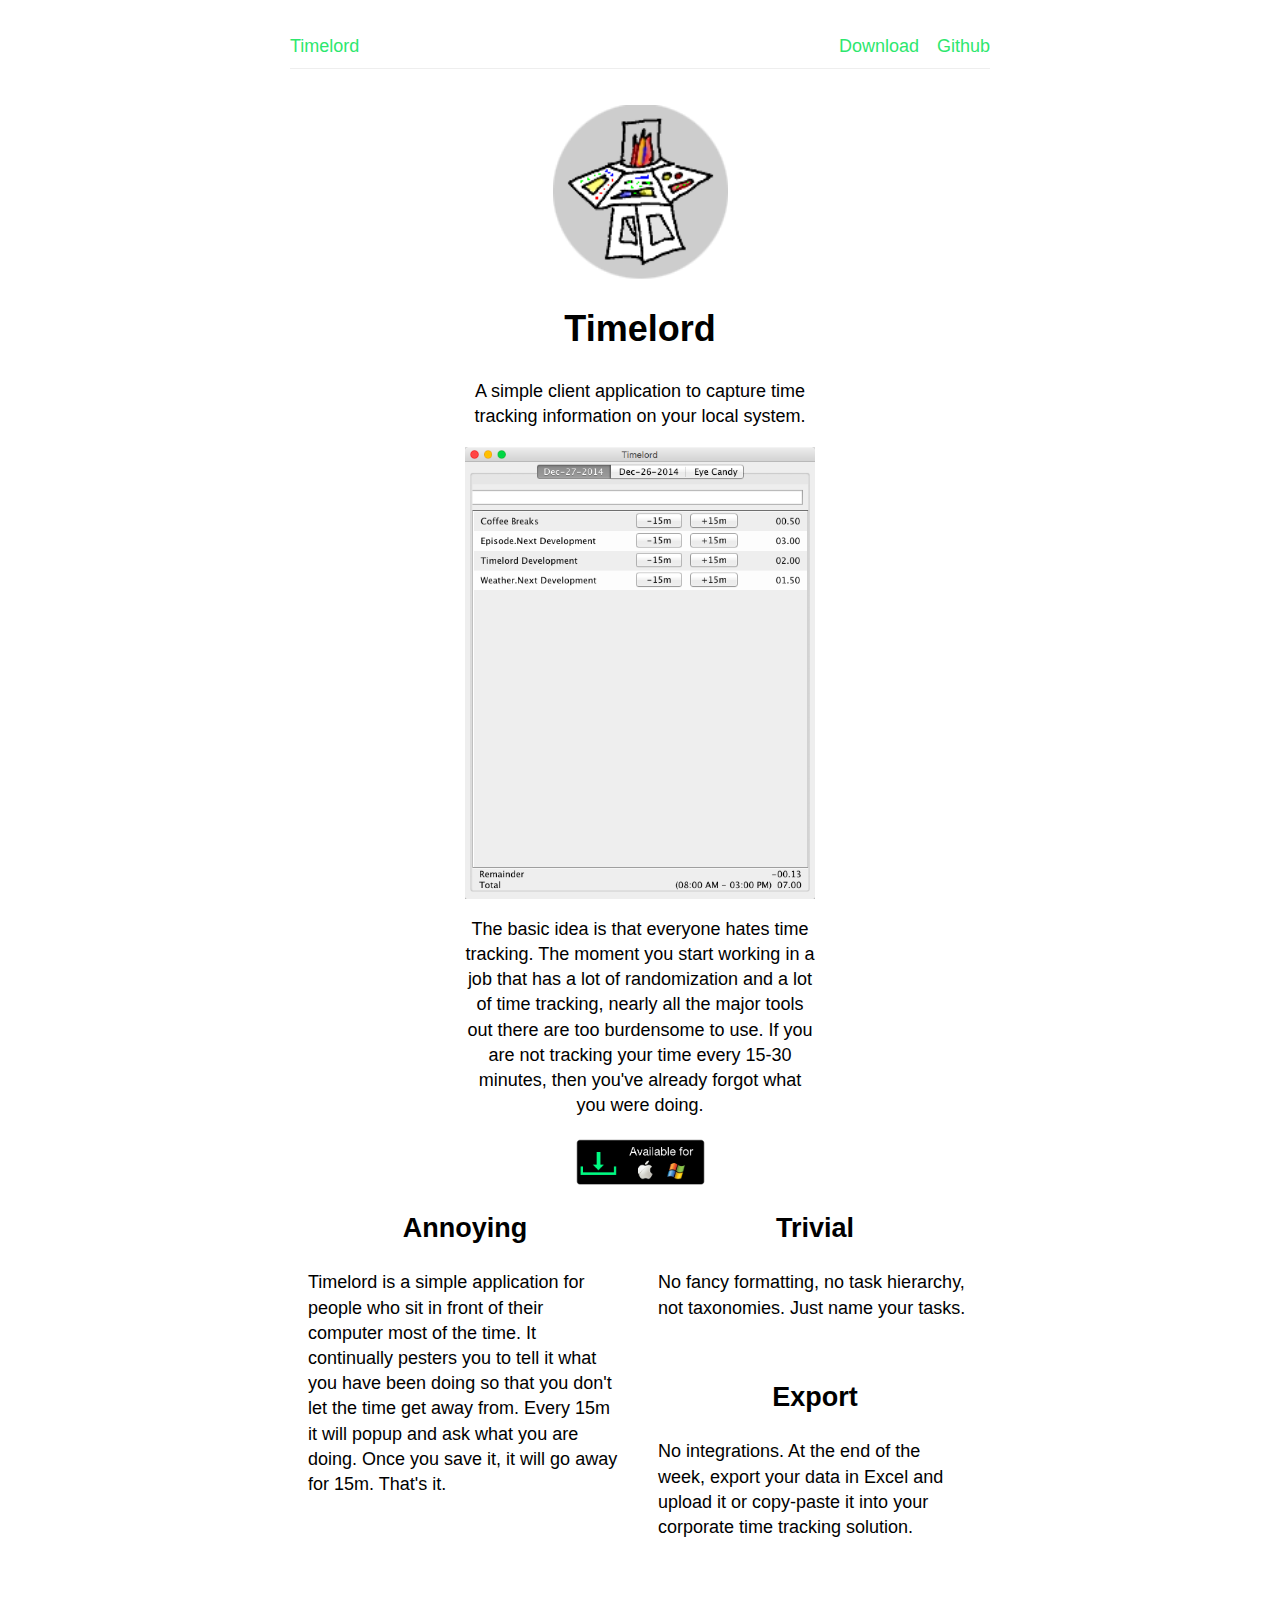
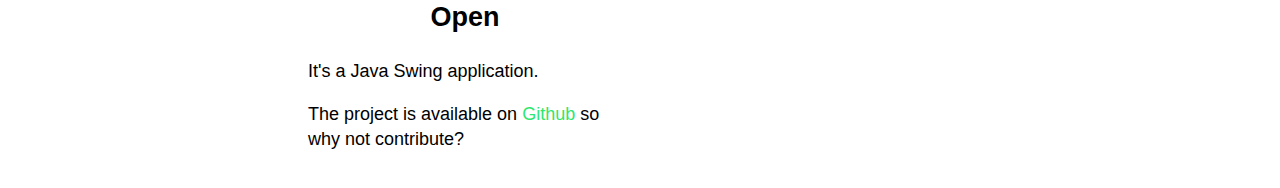
<file: index.html>
<!DOCTYPE html>
<!--[if lt IE 7]>      <html class="no-js lt-ie9 lt-ie8 lt-ie7"> <![endif]-->
<!--[if IE 7]>         <html class="no-js lt-ie9 lt-ie8"> <![endif]-->
<!--[if IE 8]>         <html class="no-js lt-ie9"> <![endif]-->
<!--[if gt IE 8]><!--> <html class="no-js"> <!--<![endif]-->
    <head>
        <meta charset="utf-8">
        <meta http-equiv="X-UA-Compatible" content="IE=edge">
        <title></title>
        <meta name="description" content="">
        <meta name="viewport" content="width=device-width, initial-scale=1">

        <!-- Place favicon.ico and apple-touch-icon.png in the root directory -->

        <link rel="stylesheet" href="css/normalize.css">
        <link rel="stylesheet" href="css/main.css">
    </head>
    <body>
        <!--[if lt IE 7]>
            <p class="browsehappy">You are using an <strong>outdated</strong> browser. Please <a href="http://browsehappy.com/">upgrade your browser</a> to improve your experience.</p>
        <![endif]-->

		<div class="nav">
			<a href="#">Timelord</a>
			<a class="right" href="https://github.com/chanomie/timelord/">Github</a>
			<a class="right" href="https://github.com/chanomie/timelord/releases">Download</a>
		</div>
		<div class="titlearea">
			<img class="logo" src="img/Timelord.png">
			<h1>Timelord</h1>
			<p>A simple client application to capture time tracking information on your local system.</p>
			<img src="img/TimelordScreen.png" width="100%">
			<p>The basic idea is that everyone hates time tracking. The moment you start working in a job that has a lot of randomization and a lot of time tracking, nearly all the major tools out there are too burdensome to use. If you are not tracking your time every 15-30 minutes, then you've already forgot what you were doing.</p>
			<a href="https://github.com/chanomie/timelord/releases">
				<img class="download" src="img/available-download.png">
			</a>
		</div>
		<div class="feature">
			<h2>Annoying</h2>
			<div>
				<p>Timelord is a simple application for people who sit in front of their computer most of the time. It continually pesters you to tell it what you have been doing so that you don't let the time get away from. Every 15m it will popup and ask what you are doing. Once you save it, it will go away for 15m. That's it.</p>
			</div>
		</div>
		<div class="feature">
			<h2>Trivial</h2>
			<div>
				<p>No fancy formatting, no task hierarchy, not taxonomies.  Just name your tasks.</p>
			</div>
		</div>
		<div class="feature">
			<h2>Export</h2>
			<div>
				<p>No integrations.  At the end of the week, export your data in Excel and upload it or copy-paste it into your corporate time tracking solution.
				</p>
			</div>
		</div>
		<div class="feature">
			<h2>Open</h2>
			<div>
				<p>It's a Java Swing application.</p>
				<p>The project is available on <a href="https://github.com/chanomie/timelord/">Github</a>
				so why not contribute?
				</p>
			</div>
		</div>
    </body>
</html>
</file>
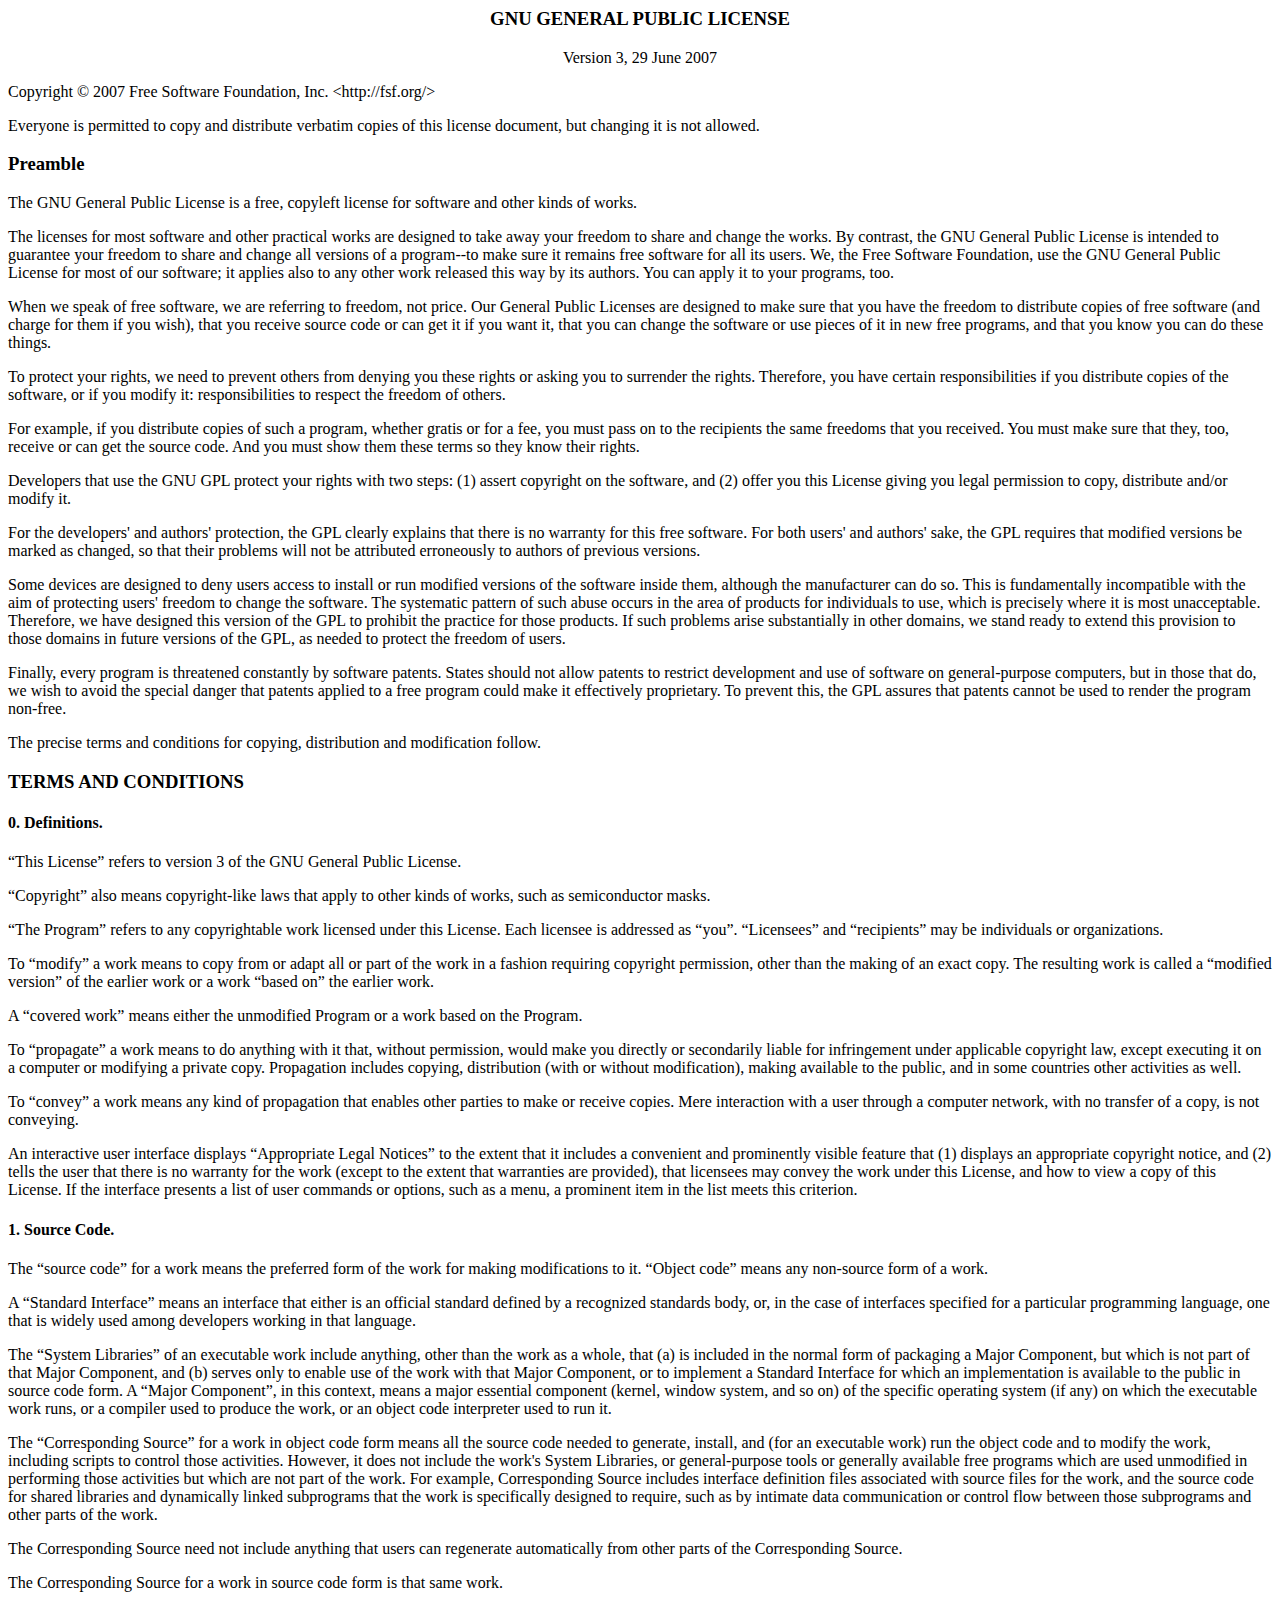
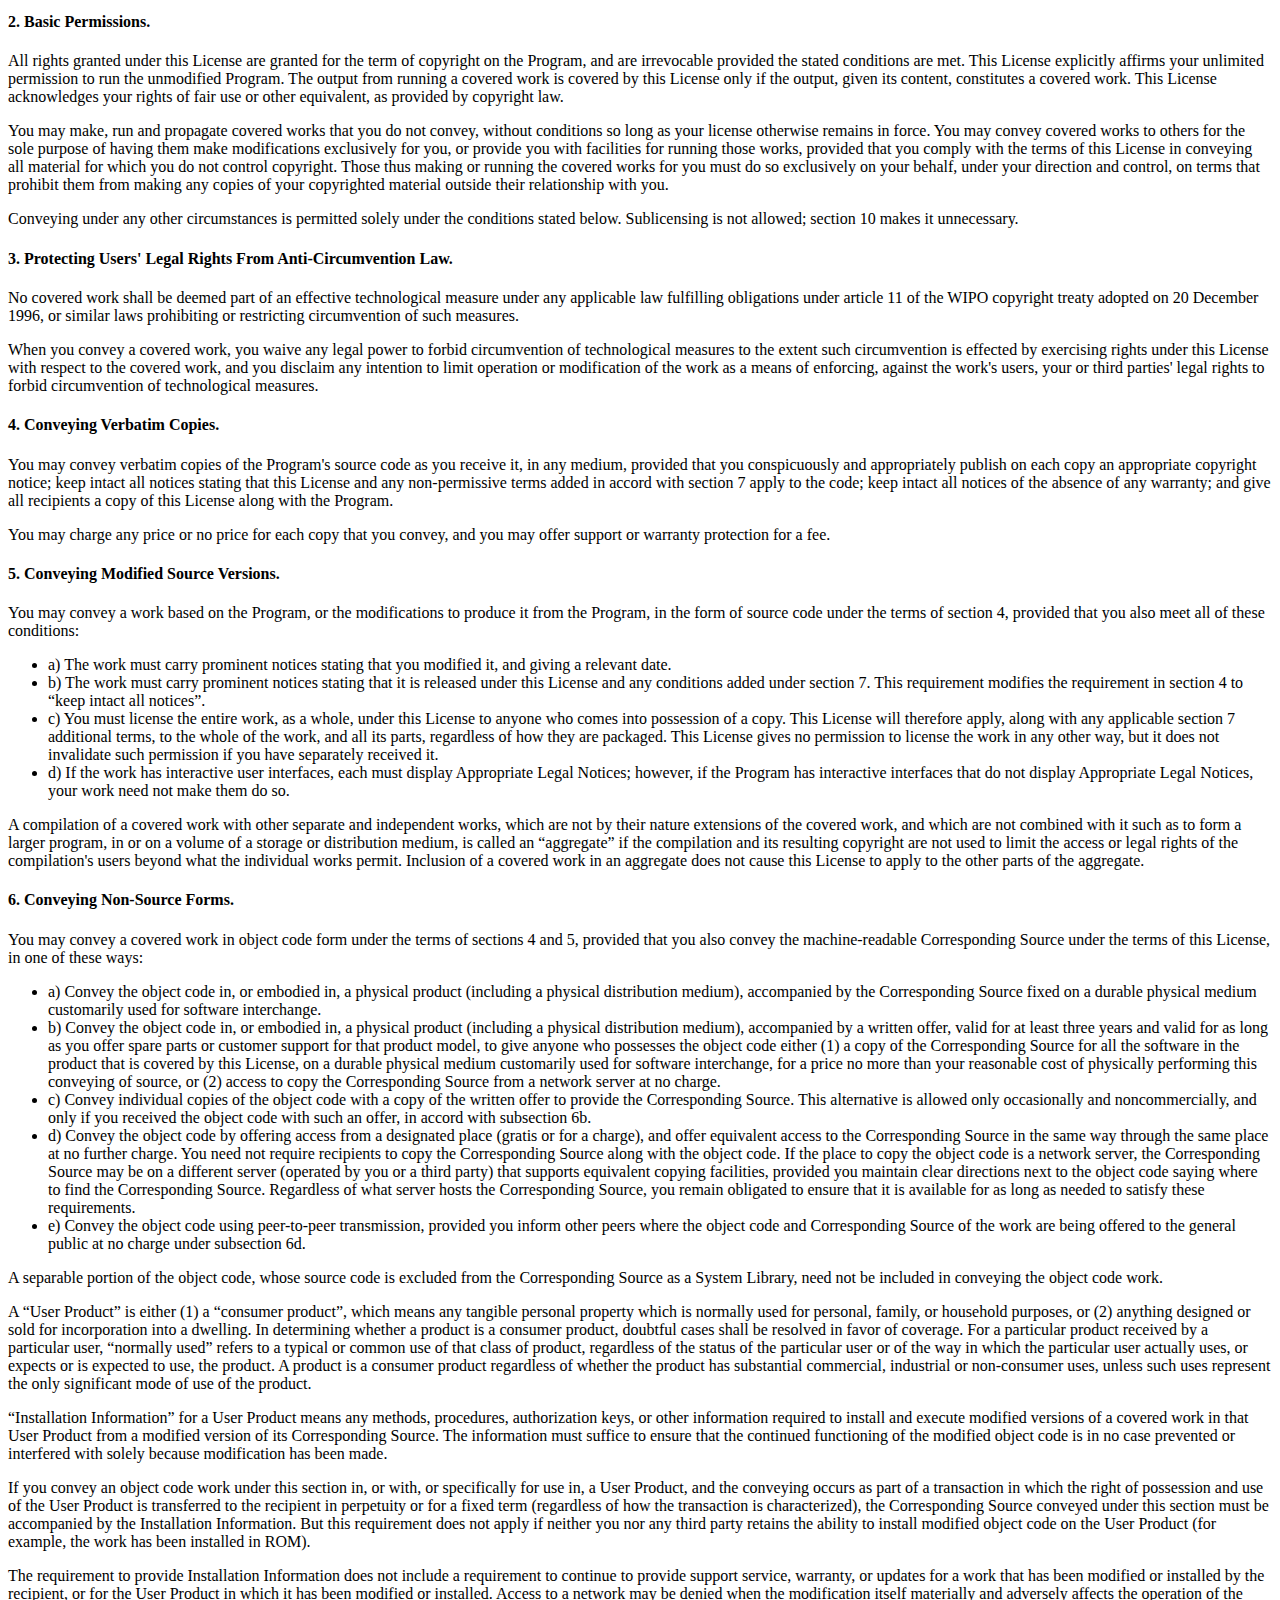
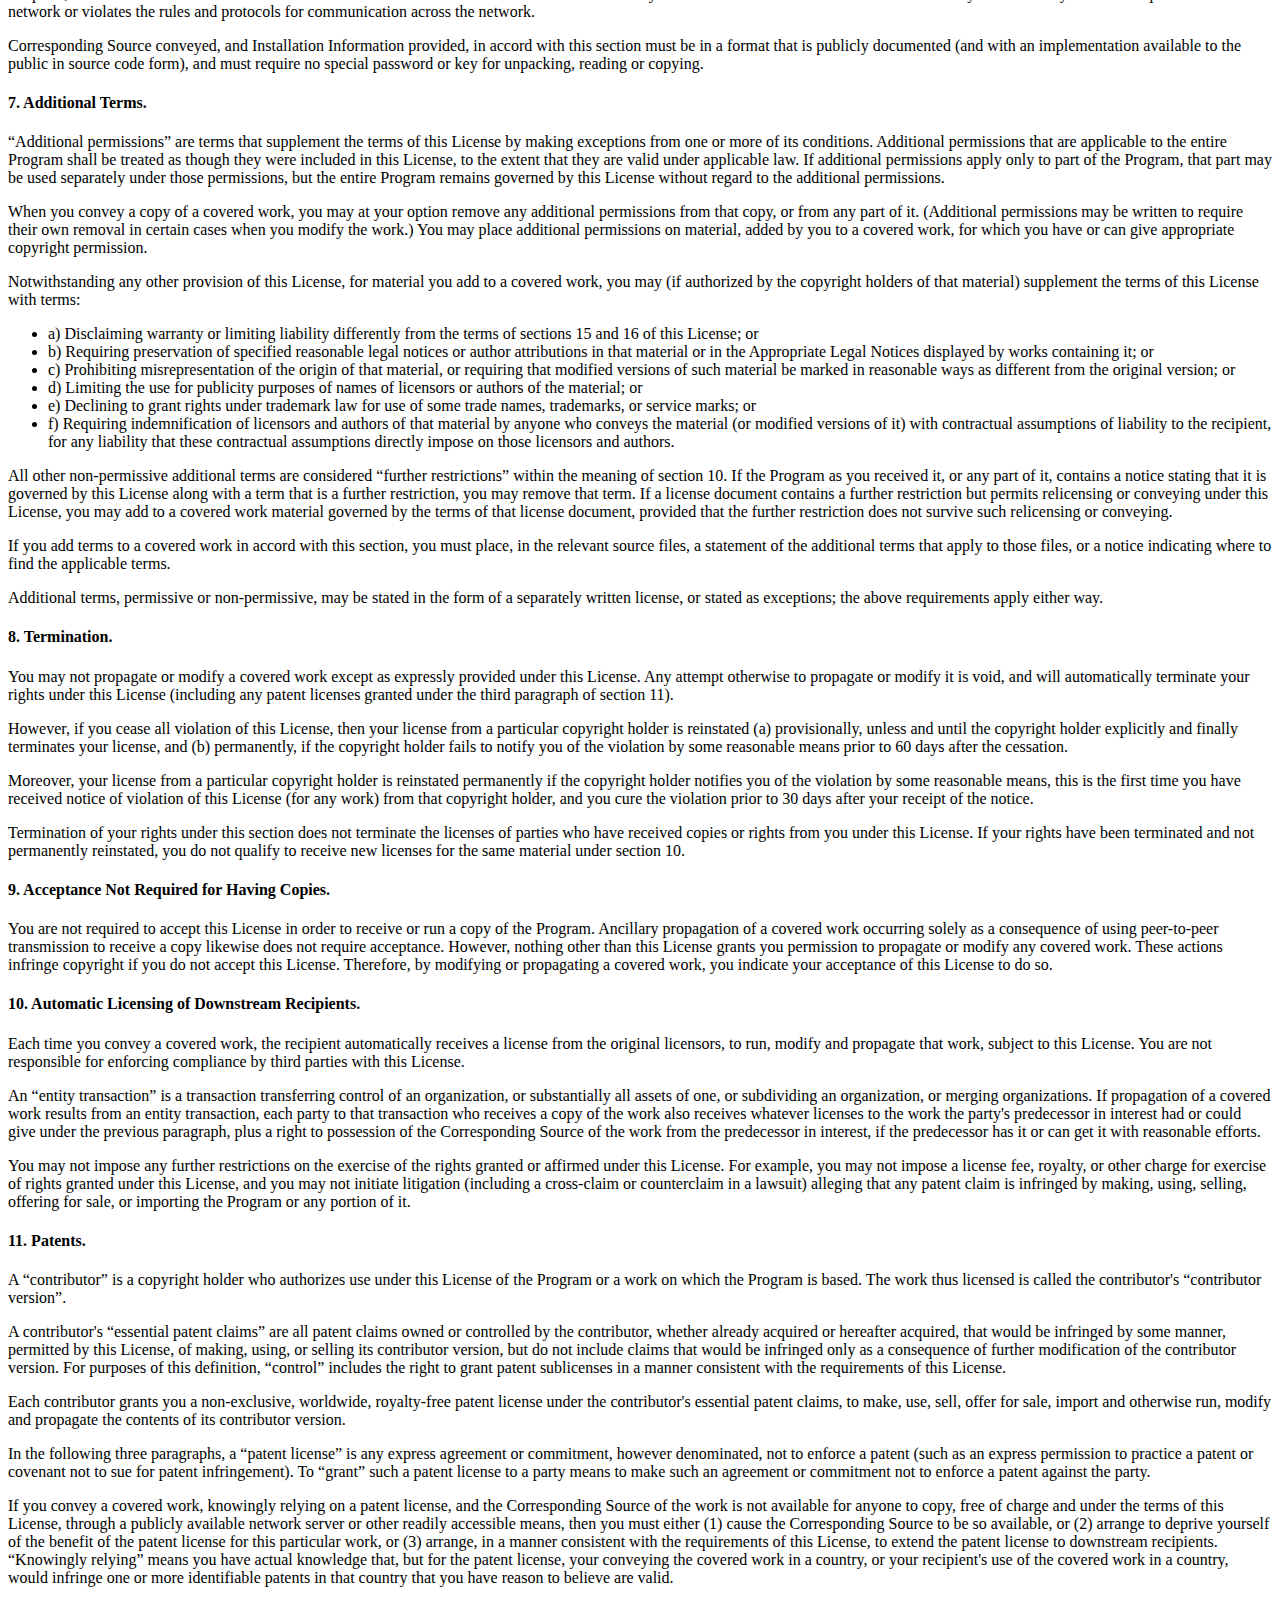
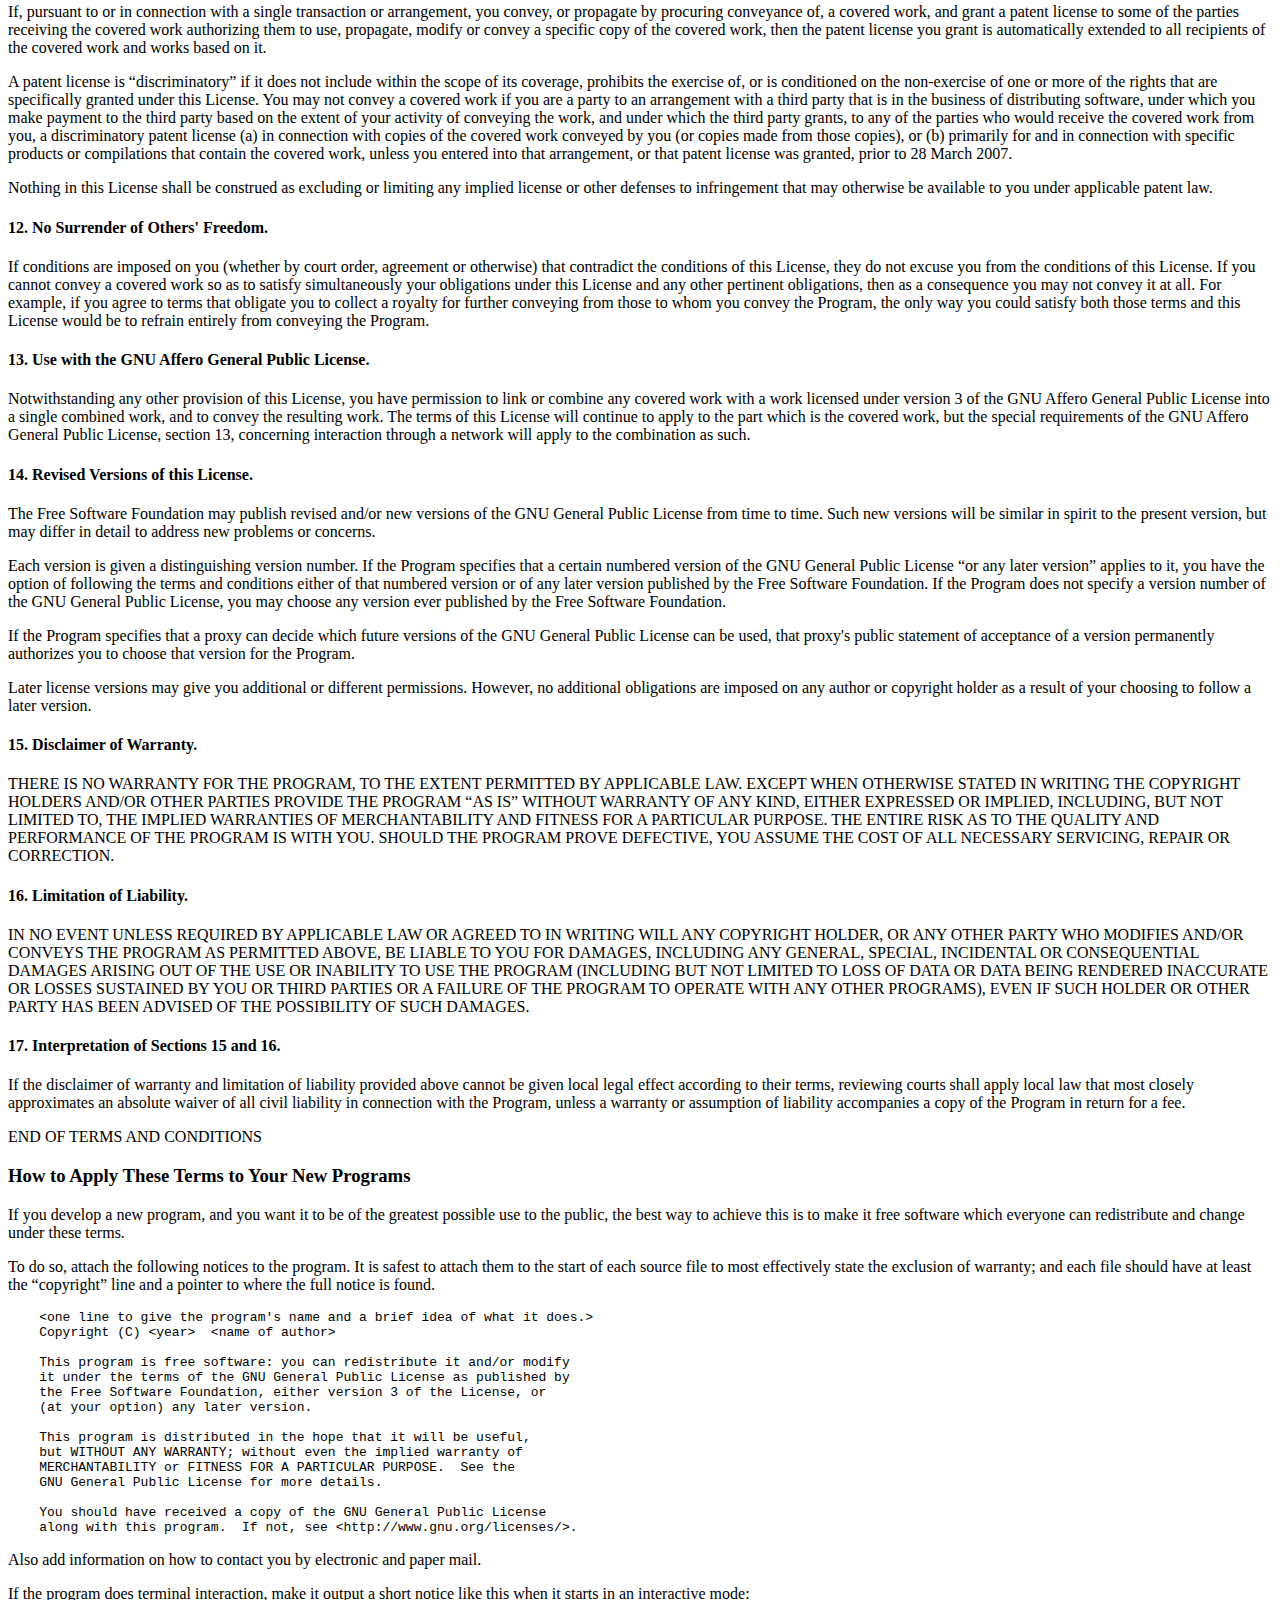
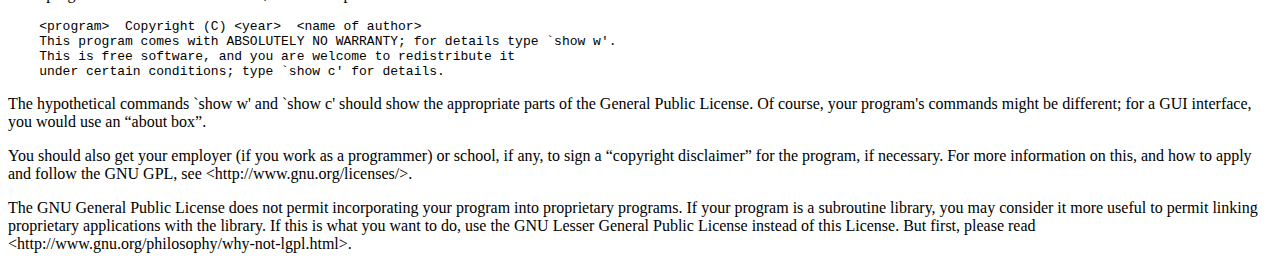
<file: src/main/resources/net/chaosserver/timelord/help/pages/license/index.html>
<!DOCTYPE html PUBLIC "-//W3C//DTD HTML 4.01 Transitional//EN">

<html><head>
 <meta http-equiv="Content-Type" content="text/html; charset=utf-8">
 <title>GNU General Public License - GNU Project - Free Software Foundation (FSF)</title>
 <link rel="alternate" type="application/rdf+xml"
       href="http://www.gnu.org/licenses/gpl-3.0.rdf" /> 
</head>
<body>
<h3 style="text-align: center;">GNU GENERAL PUBLIC LICENSE</h3>
<p style="text-align: center;">Version 3, 29 June 2007</p>

<p>Copyright &copy; 2007 Free Software Foundation, Inc. &lt;http://fsf.org/&gt;</p><p>
 Everyone is permitted to copy and distribute verbatim copies
 of this license document, but changing it is not allowed.</p>

<h3><a name="preamble"></a>Preamble</h3>

<p>The GNU General Public License is a free, copyleft license for
software and other kinds of works.</p>

<p>The licenses for most software and other practical works are designed
to take away your freedom to share and change the works.  By contrast,
the GNU General Public License is intended to guarantee your freedom to
share and change all versions of a program--to make sure it remains free
software for all its users.  We, the Free Software Foundation, use the
GNU General Public License for most of our software; it applies also to
any other work released this way by its authors.  You can apply it to
your programs, too.</p>

<p>When we speak of free software, we are referring to freedom, not
price.  Our General Public Licenses are designed to make sure that you
have the freedom to distribute copies of free software (and charge for
them if you wish), that you receive source code or can get it if you
want it, that you can change the software or use pieces of it in new
free programs, and that you know you can do these things.</p>

<p>To protect your rights, we need to prevent others from denying you
these rights or asking you to surrender the rights.  Therefore, you have
certain responsibilities if you distribute copies of the software, or if
you modify it: responsibilities to respect the freedom of others.</p>

<p>For example, if you distribute copies of such a program, whether
gratis or for a fee, you must pass on to the recipients the same
freedoms that you received.  You must make sure that they, too, receive
or can get the source code.  And you must show them these terms so they
know their rights.</p>

<p>Developers that use the GNU GPL protect your rights with two steps:
(1) assert copyright on the software, and (2) offer you this License
giving you legal permission to copy, distribute and/or modify it.</p>

<p>For the developers' and authors' protection, the GPL clearly explains
that there is no warranty for this free software.  For both users' and
authors' sake, the GPL requires that modified versions be marked as
changed, so that their problems will not be attributed erroneously to
authors of previous versions.</p>

<p>Some devices are designed to deny users access to install or run
modified versions of the software inside them, although the manufacturer
can do so.  This is fundamentally incompatible with the aim of
protecting users' freedom to change the software.  The systematic
pattern of such abuse occurs in the area of products for individuals to
use, which is precisely where it is most unacceptable.  Therefore, we
have designed this version of the GPL to prohibit the practice for those
products.  If such problems arise substantially in other domains, we
stand ready to extend this provision to those domains in future versions
of the GPL, as needed to protect the freedom of users.</p>

<p>Finally, every program is threatened constantly by software patents.
States should not allow patents to restrict development and use of
software on general-purpose computers, but in those that do, we wish to
avoid the special danger that patents applied to a free program could
make it effectively proprietary.  To prevent this, the GPL assures that
patents cannot be used to render the program non-free.</p>

<p>The precise terms and conditions for copying, distribution and
modification follow.</p>

<h3><a name="terms"></a>TERMS AND CONDITIONS</h3>

<h4><a name="section0"></a>0. Definitions.</h4>

<p>&ldquo;This License&rdquo; refers to version 3 of the GNU General Public License.</p>

<p>&ldquo;Copyright&rdquo; also means copyright-like laws that apply to other kinds of
works, such as semiconductor masks.</p>
 
<p>&ldquo;The Program&rdquo; refers to any copyrightable work licensed under this
License.  Each licensee is addressed as &ldquo;you&rdquo;.  &ldquo;Licensees&rdquo; and
&ldquo;recipients&rdquo; may be individuals or organizations.</p>

<p>To &ldquo;modify&rdquo; a work means to copy from or adapt all or part of the work
in a fashion requiring copyright permission, other than the making of an
exact copy.  The resulting work is called a &ldquo;modified version&rdquo; of the
earlier work or a work &ldquo;based on&rdquo; the earlier work.</p>

<p>A &ldquo;covered work&rdquo; means either the unmodified Program or a work based
on the Program.</p>

<p>To &ldquo;propagate&rdquo; a work means to do anything with it that, without
permission, would make you directly or secondarily liable for
infringement under applicable copyright law, except executing it on a
computer or modifying a private copy.  Propagation includes copying,
distribution (with or without modification), making available to the
public, and in some countries other activities as well.</p>

<p>To &ldquo;convey&rdquo; a work means any kind of propagation that enables other
parties to make or receive copies.  Mere interaction with a user through
a computer network, with no transfer of a copy, is not conveying.</p>

<p>An interactive user interface displays &ldquo;Appropriate Legal Notices&rdquo;
to the extent that it includes a convenient and prominently visible
feature that (1) displays an appropriate copyright notice, and (2)
tells the user that there is no warranty for the work (except to the
extent that warranties are provided), that licensees may convey the
work under this License, and how to view a copy of this License.  If
the interface presents a list of user commands or options, such as a
menu, a prominent item in the list meets this criterion.</p>

<h4><a name="section1"></a>1. Source Code.</h4>

<p>The &ldquo;source code&rdquo; for a work means the preferred form of the work
for making modifications to it.  &ldquo;Object code&rdquo; means any non-source
form of a work.</p>

<p>A &ldquo;Standard Interface&rdquo; means an interface that either is an official
standard defined by a recognized standards body, or, in the case of
interfaces specified for a particular programming language, one that
is widely used among developers working in that language.</p>

<p>The &ldquo;System Libraries&rdquo; of an executable work include anything, other
than the work as a whole, that (a) is included in the normal form of
packaging a Major Component, but which is not part of that Major
Component, and (b) serves only to enable use of the work with that
Major Component, or to implement a Standard Interface for which an
implementation is available to the public in source code form.  A
&ldquo;Major Component&rdquo;, in this context, means a major essential component
(kernel, window system, and so on) of the specific operating system
(if any) on which the executable work runs, or a compiler used to
produce the work, or an object code interpreter used to run it.</p>

<p>The &ldquo;Corresponding Source&rdquo; for a work in object code form means all
the source code needed to generate, install, and (for an executable
work) run the object code and to modify the work, including scripts to
control those activities.  However, it does not include the work's
System Libraries, or general-purpose tools or generally available free
programs which are used unmodified in performing those activities but
which are not part of the work.  For example, Corresponding Source
includes interface definition files associated with source files for
the work, and the source code for shared libraries and dynamically
linked subprograms that the work is specifically designed to require,
such as by intimate data communication or control flow between those
subprograms and other parts of the work.</p>

<p>The Corresponding Source need not include anything that users
can regenerate automatically from other parts of the Corresponding
Source.</p>

<p>The Corresponding Source for a work in source code form is that
same work.</p>

<h4><a name="section2"></a>2. Basic Permissions.</h4>

<p>All rights granted under this License are granted for the term of
copyright on the Program, and are irrevocable provided the stated
conditions are met.  This License explicitly affirms your unlimited
permission to run the unmodified Program.  The output from running a
covered work is covered by this License only if the output, given its
content, constitutes a covered work.  This License acknowledges your
rights of fair use or other equivalent, as provided by copyright law.</p>

<p>You may make, run and propagate covered works that you do not
convey, without conditions so long as your license otherwise remains
in force.  You may convey covered works to others for the sole purpose
of having them make modifications exclusively for you, or provide you
with facilities for running those works, provided that you comply with
the terms of this License in conveying all material for which you do
not control copyright.  Those thus making or running the covered works
for you must do so exclusively on your behalf, under your direction
and control, on terms that prohibit them from making any copies of
your copyrighted material outside their relationship with you.</p>

<p>Conveying under any other circumstances is permitted solely under
the conditions stated below.  Sublicensing is not allowed; section 10
makes it unnecessary.</p>

<h4><a name="section3"></a>3. Protecting Users' Legal Rights From Anti-Circumvention Law.</h4>

<p>No covered work shall be deemed part of an effective technological
measure under any applicable law fulfilling obligations under article
11 of the WIPO copyright treaty adopted on 20 December 1996, or
similar laws prohibiting or restricting circumvention of such
measures.</p>

<p>When you convey a covered work, you waive any legal power to forbid
circumvention of technological measures to the extent such circumvention
is effected by exercising rights under this License with respect to
the covered work, and you disclaim any intention to limit operation or
modification of the work as a means of enforcing, against the work's
users, your or third parties' legal rights to forbid circumvention of
technological measures.</p>

<h4><a name="section4"></a>4. Conveying Verbatim Copies.</h4>

<p>You may convey verbatim copies of the Program's source code as you
receive it, in any medium, provided that you conspicuously and
appropriately publish on each copy an appropriate copyright notice;
keep intact all notices stating that this License and any
non-permissive terms added in accord with section 7 apply to the code;
keep intact all notices of the absence of any warranty; and give all
recipients a copy of this License along with the Program.</p>

<p>You may charge any price or no price for each copy that you convey,
and you may offer support or warranty protection for a fee.</p>

<h4><a name="section5"></a>5. Conveying Modified Source Versions.</h4>

<p>You may convey a work based on the Program, or the modifications to
produce it from the Program, in the form of source code under the
terms of section 4, provided that you also meet all of these conditions:</p>

<ul>
<li>a) The work must carry prominent notices stating that you modified
    it, and giving a relevant date.</li>

<li>b) The work must carry prominent notices stating that it is
    released under this License and any conditions added under section
    7.  This requirement modifies the requirement in section 4 to
    &ldquo;keep intact all notices&rdquo;.</li>

<li>c) You must license the entire work, as a whole, under this
    License to anyone who comes into possession of a copy.  This
    License will therefore apply, along with any applicable section 7
    additional terms, to the whole of the work, and all its parts,
    regardless of how they are packaged.  This License gives no
    permission to license the work in any other way, but it does not
    invalidate such permission if you have separately received it.</li>

<li>d) If the work has interactive user interfaces, each must display
    Appropriate Legal Notices; however, if the Program has interactive
    interfaces that do not display Appropriate Legal Notices, your
    work need not make them do so.</li>
</ul>

<p>A compilation of a covered work with other separate and independent
works, which are not by their nature extensions of the covered work,
and which are not combined with it such as to form a larger program,
in or on a volume of a storage or distribution medium, is called an
&ldquo;aggregate&rdquo; if the compilation and its resulting copyright are not
used to limit the access or legal rights of the compilation's users
beyond what the individual works permit.  Inclusion of a covered work
in an aggregate does not cause this License to apply to the other
parts of the aggregate.</p>

<h4><a name="section6"></a>6. Conveying Non-Source Forms.</h4>

<p>You may convey a covered work in object code form under the terms
of sections 4 and 5, provided that you also convey the
machine-readable Corresponding Source under the terms of this License,
in one of these ways:</p>

<ul>
<li>a) Convey the object code in, or embodied in, a physical product
    (including a physical distribution medium), accompanied by the
    Corresponding Source fixed on a durable physical medium
    customarily used for software interchange.</li>

<li>b) Convey the object code in, or embodied in, a physical product
    (including a physical distribution medium), accompanied by a
    written offer, valid for at least three years and valid for as
    long as you offer spare parts or customer support for that product
    model, to give anyone who possesses the object code either (1) a
    copy of the Corresponding Source for all the software in the
    product that is covered by this License, on a durable physical
    medium customarily used for software interchange, for a price no
    more than your reasonable cost of physically performing this
    conveying of source, or (2) access to copy the
    Corresponding Source from a network server at no charge.</li>

<li>c) Convey individual copies of the object code with a copy of the
    written offer to provide the Corresponding Source.  This
    alternative is allowed only occasionally and noncommercially, and
    only if you received the object code with such an offer, in accord
    with subsection 6b.</li>

<li>d) Convey the object code by offering access from a designated
    place (gratis or for a charge), and offer equivalent access to the
    Corresponding Source in the same way through the same place at no
    further charge.  You need not require recipients to copy the
    Corresponding Source along with the object code.  If the place to
    copy the object code is a network server, the Corresponding Source
    may be on a different server (operated by you or a third party)
    that supports equivalent copying facilities, provided you maintain
    clear directions next to the object code saying where to find the
    Corresponding Source.  Regardless of what server hosts the
    Corresponding Source, you remain obligated to ensure that it is
    available for as long as needed to satisfy these requirements.</li>

<li>e) Convey the object code using peer-to-peer transmission, provided
    you inform other peers where the object code and Corresponding
    Source of the work are being offered to the general public at no
    charge under subsection 6d.</li>
</ul>

<p>A separable portion of the object code, whose source code is excluded
from the Corresponding Source as a System Library, need not be
included in conveying the object code work.</p>

<p>A &ldquo;User Product&rdquo; is either (1) a &ldquo;consumer product&rdquo;, which means any
tangible personal property which is normally used for personal, family,
or household purposes, or (2) anything designed or sold for incorporation
into a dwelling.  In determining whether a product is a consumer product,
doubtful cases shall be resolved in favor of coverage.  For a particular
product received by a particular user, &ldquo;normally used&rdquo; refers to a
typical or common use of that class of product, regardless of the status
of the particular user or of the way in which the particular user
actually uses, or expects or is expected to use, the product.  A product
is a consumer product regardless of whether the product has substantial
commercial, industrial or non-consumer uses, unless such uses represent
the only significant mode of use of the product.</p>

<p>&ldquo;Installation Information&rdquo; for a User Product means any methods,
procedures, authorization keys, or other information required to install
and execute modified versions of a covered work in that User Product from
a modified version of its Corresponding Source.  The information must
suffice to ensure that the continued functioning of the modified object
code is in no case prevented or interfered with solely because
modification has been made.</p>

<p>If you convey an object code work under this section in, or with, or
specifically for use in, a User Product, and the conveying occurs as
part of a transaction in which the right of possession and use of the
User Product is transferred to the recipient in perpetuity or for a
fixed term (regardless of how the transaction is characterized), the
Corresponding Source conveyed under this section must be accompanied
by the Installation Information.  But this requirement does not apply
if neither you nor any third party retains the ability to install
modified object code on the User Product (for example, the work has
been installed in ROM).</p>

<p>The requirement to provide Installation Information does not include a
requirement to continue to provide support service, warranty, or updates
for a work that has been modified or installed by the recipient, or for
the User Product in which it has been modified or installed.  Access to a
network may be denied when the modification itself materially and
adversely affects the operation of the network or violates the rules and
protocols for communication across the network.</p>

<p>Corresponding Source conveyed, and Installation Information provided,
in accord with this section must be in a format that is publicly
documented (and with an implementation available to the public in
source code form), and must require no special password or key for
unpacking, reading or copying.</p>

<h4><a name="section7"></a>7. Additional Terms.</h4>

<p>&ldquo;Additional permissions&rdquo; are terms that supplement the terms of this
License by making exceptions from one or more of its conditions.
Additional permissions that are applicable to the entire Program shall
be treated as though they were included in this License, to the extent
that they are valid under applicable law.  If additional permissions
apply only to part of the Program, that part may be used separately
under those permissions, but the entire Program remains governed by
this License without regard to the additional permissions.</p>

<p>When you convey a copy of a covered work, you may at your option
remove any additional permissions from that copy, or from any part of
it.  (Additional permissions may be written to require their own
removal in certain cases when you modify the work.)  You may place
additional permissions on material, added by you to a covered work,
for which you have or can give appropriate copyright permission.</p>

<p>Notwithstanding any other provision of this License, for material you
add to a covered work, you may (if authorized by the copyright holders of
that material) supplement the terms of this License with terms:</p>

<ul>
<li>a) Disclaiming warranty or limiting liability differently from the
    terms of sections 15 and 16 of this License; or</li>

<li>b) Requiring preservation of specified reasonable legal notices or
    author attributions in that material or in the Appropriate Legal
    Notices displayed by works containing it; or</li>

<li>c) Prohibiting misrepresentation of the origin of that material, or
    requiring that modified versions of such material be marked in
    reasonable ways as different from the original version; or</li>

<li>d) Limiting the use for publicity purposes of names of licensors or
    authors of the material; or</li>

<li>e) Declining to grant rights under trademark law for use of some
    trade names, trademarks, or service marks; or</li>

<li>f) Requiring indemnification of licensors and authors of that
    material by anyone who conveys the material (or modified versions of
    it) with contractual assumptions of liability to the recipient, for
    any liability that these contractual assumptions directly impose on
    those licensors and authors.</li>
</ul>

<p>All other non-permissive additional terms are considered &ldquo;further
restrictions&rdquo; within the meaning of section 10.  If the Program as you
received it, or any part of it, contains a notice stating that it is
governed by this License along with a term that is a further
restriction, you may remove that term.  If a license document contains
a further restriction but permits relicensing or conveying under this
License, you may add to a covered work material governed by the terms
of that license document, provided that the further restriction does
not survive such relicensing or conveying.</p>

<p>If you add terms to a covered work in accord with this section, you
must place, in the relevant source files, a statement of the
additional terms that apply to those files, or a notice indicating
where to find the applicable terms.</p>

<p>Additional terms, permissive or non-permissive, may be stated in the
form of a separately written license, or stated as exceptions;
the above requirements apply either way.</p>

<h4><a name="section8"></a>8. Termination.</h4>

<p>You may not propagate or modify a covered work except as expressly
provided under this License.  Any attempt otherwise to propagate or
modify it is void, and will automatically terminate your rights under
this License (including any patent licenses granted under the third
paragraph of section 11).</p>

<p>However, if you cease all violation of this License, then your
license from a particular copyright holder is reinstated (a)
provisionally, unless and until the copyright holder explicitly and
finally terminates your license, and (b) permanently, if the copyright
holder fails to notify you of the violation by some reasonable means
prior to 60 days after the cessation.</p>

<p>Moreover, your license from a particular copyright holder is
reinstated permanently if the copyright holder notifies you of the
violation by some reasonable means, this is the first time you have
received notice of violation of this License (for any work) from that
copyright holder, and you cure the violation prior to 30 days after
your receipt of the notice.</p>

<p>Termination of your rights under this section does not terminate the
licenses of parties who have received copies or rights from you under
this License.  If your rights have been terminated and not permanently
reinstated, you do not qualify to receive new licenses for the same
material under section 10.</p>

<h4><a name="section9"></a>9. Acceptance Not Required for Having Copies.</h4>

<p>You are not required to accept this License in order to receive or
run a copy of the Program.  Ancillary propagation of a covered work
occurring solely as a consequence of using peer-to-peer transmission
to receive a copy likewise does not require acceptance.  However,
nothing other than this License grants you permission to propagate or
modify any covered work.  These actions infringe copyright if you do
not accept this License.  Therefore, by modifying or propagating a
covered work, you indicate your acceptance of this License to do so.</p>

<h4><a name="section10"></a>10. Automatic Licensing of Downstream Recipients.</h4>

<p>Each time you convey a covered work, the recipient automatically
receives a license from the original licensors, to run, modify and
propagate that work, subject to this License.  You are not responsible
for enforcing compliance by third parties with this License.</p>

<p>An &ldquo;entity transaction&rdquo; is a transaction transferring control of an
organization, or substantially all assets of one, or subdividing an
organization, or merging organizations.  If propagation of a covered
work results from an entity transaction, each party to that
transaction who receives a copy of the work also receives whatever
licenses to the work the party's predecessor in interest had or could
give under the previous paragraph, plus a right to possession of the
Corresponding Source of the work from the predecessor in interest, if
the predecessor has it or can get it with reasonable efforts.</p>

<p>You may not impose any further restrictions on the exercise of the
rights granted or affirmed under this License.  For example, you may
not impose a license fee, royalty, or other charge for exercise of
rights granted under this License, and you may not initiate litigation
(including a cross-claim or counterclaim in a lawsuit) alleging that
any patent claim is infringed by making, using, selling, offering for
sale, or importing the Program or any portion of it.</p>

<h4><a name="section11"></a>11. Patents.</h4>

<p>A &ldquo;contributor&rdquo; is a copyright holder who authorizes use under this
License of the Program or a work on which the Program is based.  The
work thus licensed is called the contributor's &ldquo;contributor version&rdquo;.</p>

<p>A contributor's &ldquo;essential patent claims&rdquo; are all patent claims
owned or controlled by the contributor, whether already acquired or
hereafter acquired, that would be infringed by some manner, permitted
by this License, of making, using, or selling its contributor version,
but do not include claims that would be infringed only as a
consequence of further modification of the contributor version.  For
purposes of this definition, &ldquo;control&rdquo; includes the right to grant
patent sublicenses in a manner consistent with the requirements of
this License.</p>

<p>Each contributor grants you a non-exclusive, worldwide, royalty-free
patent license under the contributor's essential patent claims, to
make, use, sell, offer for sale, import and otherwise run, modify and
propagate the contents of its contributor version.</p>

<p>In the following three paragraphs, a &ldquo;patent license&rdquo; is any express
agreement or commitment, however denominated, not to enforce a patent
(such as an express permission to practice a patent or covenant not to
sue for patent infringement).  To &ldquo;grant&rdquo; such a patent license to a
party means to make such an agreement or commitment not to enforce a
patent against the party.</p>

<p>If you convey a covered work, knowingly relying on a patent license,
and the Corresponding Source of the work is not available for anyone
to copy, free of charge and under the terms of this License, through a
publicly available network server or other readily accessible means,
then you must either (1) cause the Corresponding Source to be so
available, or (2) arrange to deprive yourself of the benefit of the
patent license for this particular work, or (3) arrange, in a manner
consistent with the requirements of this License, to extend the patent
license to downstream recipients.  &ldquo;Knowingly relying&rdquo; means you have
actual knowledge that, but for the patent license, your conveying the
covered work in a country, or your recipient's use of the covered work
in a country, would infringe one or more identifiable patents in that
country that you have reason to believe are valid.</p>
  
<p>If, pursuant to or in connection with a single transaction or
arrangement, you convey, or propagate by procuring conveyance of, a
covered work, and grant a patent license to some of the parties
receiving the covered work authorizing them to use, propagate, modify
or convey a specific copy of the covered work, then the patent license
you grant is automatically extended to all recipients of the covered
work and works based on it.</p>

<p>A patent license is &ldquo;discriminatory&rdquo; if it does not include within
the scope of its coverage, prohibits the exercise of, or is
conditioned on the non-exercise of one or more of the rights that are
specifically granted under this License.  You may not convey a covered
work if you are a party to an arrangement with a third party that is
in the business of distributing software, under which you make payment
to the third party based on the extent of your activity of conveying
the work, and under which the third party grants, to any of the
parties who would receive the covered work from you, a discriminatory
patent license (a) in connection with copies of the covered work
conveyed by you (or copies made from those copies), or (b) primarily
for and in connection with specific products or compilations that
contain the covered work, unless you entered into that arrangement,
or that patent license was granted, prior to 28 March 2007.</p>

<p>Nothing in this License shall be construed as excluding or limiting
any implied license or other defenses to infringement that may
otherwise be available to you under applicable patent law.</p>

<h4><a name="section12"></a>12. No Surrender of Others' Freedom.</h4>

<p>If conditions are imposed on you (whether by court order, agreement or
otherwise) that contradict the conditions of this License, they do not
excuse you from the conditions of this License.  If you cannot convey a
covered work so as to satisfy simultaneously your obligations under this
License and any other pertinent obligations, then as a consequence you may
not convey it at all.  For example, if you agree to terms that obligate you
to collect a royalty for further conveying from those to whom you convey
the Program, the only way you could satisfy both those terms and this
License would be to refrain entirely from conveying the Program.</p>

<h4><a name="section13"></a>13. Use with the GNU Affero General Public License.</h4>

<p>Notwithstanding any other provision of this License, you have
permission to link or combine any covered work with a work licensed
under version 3 of the GNU Affero General Public License into a single
combined work, and to convey the resulting work.  The terms of this
License will continue to apply to the part which is the covered work,
but the special requirements of the GNU Affero General Public License,
section 13, concerning interaction through a network will apply to the
combination as such.</p>

<h4><a name="section14"></a>14. Revised Versions of this License.</h4>

<p>The Free Software Foundation may publish revised and/or new versions of
the GNU General Public License from time to time.  Such new versions will
be similar in spirit to the present version, but may differ in detail to
address new problems or concerns.</p>

<p>Each version is given a distinguishing version number.  If the
Program specifies that a certain numbered version of the GNU General
Public License &ldquo;or any later version&rdquo; applies to it, you have the
option of following the terms and conditions either of that numbered
version or of any later version published by the Free Software
Foundation.  If the Program does not specify a version number of the
GNU General Public License, you may choose any version ever published
by the Free Software Foundation.</p>

<p>If the Program specifies that a proxy can decide which future
versions of the GNU General Public License can be used, that proxy's
public statement of acceptance of a version permanently authorizes you
to choose that version for the Program.</p>

<p>Later license versions may give you additional or different
permissions.  However, no additional obligations are imposed on any
author or copyright holder as a result of your choosing to follow a
later version.</p>

<h4><a name="section15"></a>15. Disclaimer of Warranty.</h4>

<p>THERE IS NO WARRANTY FOR THE PROGRAM, TO THE EXTENT PERMITTED BY
APPLICABLE LAW.  EXCEPT WHEN OTHERWISE STATED IN WRITING THE COPYRIGHT
HOLDERS AND/OR OTHER PARTIES PROVIDE THE PROGRAM &ldquo;AS IS&rdquo; WITHOUT WARRANTY
OF ANY KIND, EITHER EXPRESSED OR IMPLIED, INCLUDING, BUT NOT LIMITED TO,
THE IMPLIED WARRANTIES OF MERCHANTABILITY AND FITNESS FOR A PARTICULAR
PURPOSE.  THE ENTIRE RISK AS TO THE QUALITY AND PERFORMANCE OF THE PROGRAM
IS WITH YOU.  SHOULD THE PROGRAM PROVE DEFECTIVE, YOU ASSUME THE COST OF
ALL NECESSARY SERVICING, REPAIR OR CORRECTION.</p>

<h4><a name="section16"></a>16. Limitation of Liability.</h4>

<p>IN NO EVENT UNLESS REQUIRED BY APPLICABLE LAW OR AGREED TO IN WRITING
WILL ANY COPYRIGHT HOLDER, OR ANY OTHER PARTY WHO MODIFIES AND/OR CONVEYS
THE PROGRAM AS PERMITTED ABOVE, BE LIABLE TO YOU FOR DAMAGES, INCLUDING ANY
GENERAL, SPECIAL, INCIDENTAL OR CONSEQUENTIAL DAMAGES ARISING OUT OF THE
USE OR INABILITY TO USE THE PROGRAM (INCLUDING BUT NOT LIMITED TO LOSS OF
DATA OR DATA BEING RENDERED INACCURATE OR LOSSES SUSTAINED BY YOU OR THIRD
PARTIES OR A FAILURE OF THE PROGRAM TO OPERATE WITH ANY OTHER PROGRAMS),
EVEN IF SUCH HOLDER OR OTHER PARTY HAS BEEN ADVISED OF THE POSSIBILITY OF
SUCH DAMAGES.</p>

<h4><a name="section17"></a>17. Interpretation of Sections 15 and 16.</h4>

<p>If the disclaimer of warranty and limitation of liability provided
above cannot be given local legal effect according to their terms,
reviewing courts shall apply local law that most closely approximates
an absolute waiver of all civil liability in connection with the
Program, unless a warranty or assumption of liability accompanies a
copy of the Program in return for a fee.</p>

<p>END OF TERMS AND CONDITIONS</p>

<h3><a name="howto"></a>How to Apply These Terms to Your New Programs</h3>

<p>If you develop a new program, and you want it to be of the greatest
possible use to the public, the best way to achieve this is to make it
free software which everyone can redistribute and change under these terms.</p>

<p>To do so, attach the following notices to the program.  It is safest
to attach them to the start of each source file to most effectively
state the exclusion of warranty; and each file should have at least
the &ldquo;copyright&rdquo; line and a pointer to where the full notice is found.</p>

<pre>    &lt;one line to give the program's name and a brief idea of what it does.&gt;
    Copyright (C) &lt;year&gt;  &lt;name of author&gt;

    This program is free software: you can redistribute it and/or modify
    it under the terms of the GNU General Public License as published by
    the Free Software Foundation, either version 3 of the License, or
    (at your option) any later version.

    This program is distributed in the hope that it will be useful,
    but WITHOUT ANY WARRANTY; without even the implied warranty of
    MERCHANTABILITY or FITNESS FOR A PARTICULAR PURPOSE.  See the
    GNU General Public License for more details.

    You should have received a copy of the GNU General Public License
    along with this program.  If not, see &lt;http://www.gnu.org/licenses/&gt;.
</pre>

<p>Also add information on how to contact you by electronic and paper mail.</p>

<p>If the program does terminal interaction, make it output a short
notice like this when it starts in an interactive mode:</p>

<pre>    &lt;program&gt;  Copyright (C) &lt;year&gt;  &lt;name of author&gt;
    This program comes with ABSOLUTELY NO WARRANTY; for details type `show w'.
    This is free software, and you are welcome to redistribute it
    under certain conditions; type `show c' for details.
</pre>

<p>The hypothetical commands `show w' and `show c' should show the appropriate
parts of the General Public License.  Of course, your program's commands
might be different; for a GUI interface, you would use an &ldquo;about box&rdquo;.</p>

<p>You should also get your employer (if you work as a programmer) or school,
if any, to sign a &ldquo;copyright disclaimer&rdquo; for the program, if necessary.
For more information on this, and how to apply and follow the GNU GPL, see
&lt;http://www.gnu.org/licenses/&gt;.</p>

<p>The GNU General Public License does not permit incorporating your program
into proprietary programs.  If your program is a subroutine library, you
may consider it more useful to permit linking proprietary applications with
the library.  If this is what you want to do, use the GNU Lesser General
Public License instead of this License.  But first, please read
&lt;http://www.gnu.org/philosophy/why-not-lgpl.html&gt;.</p>


</body></html>
</file>
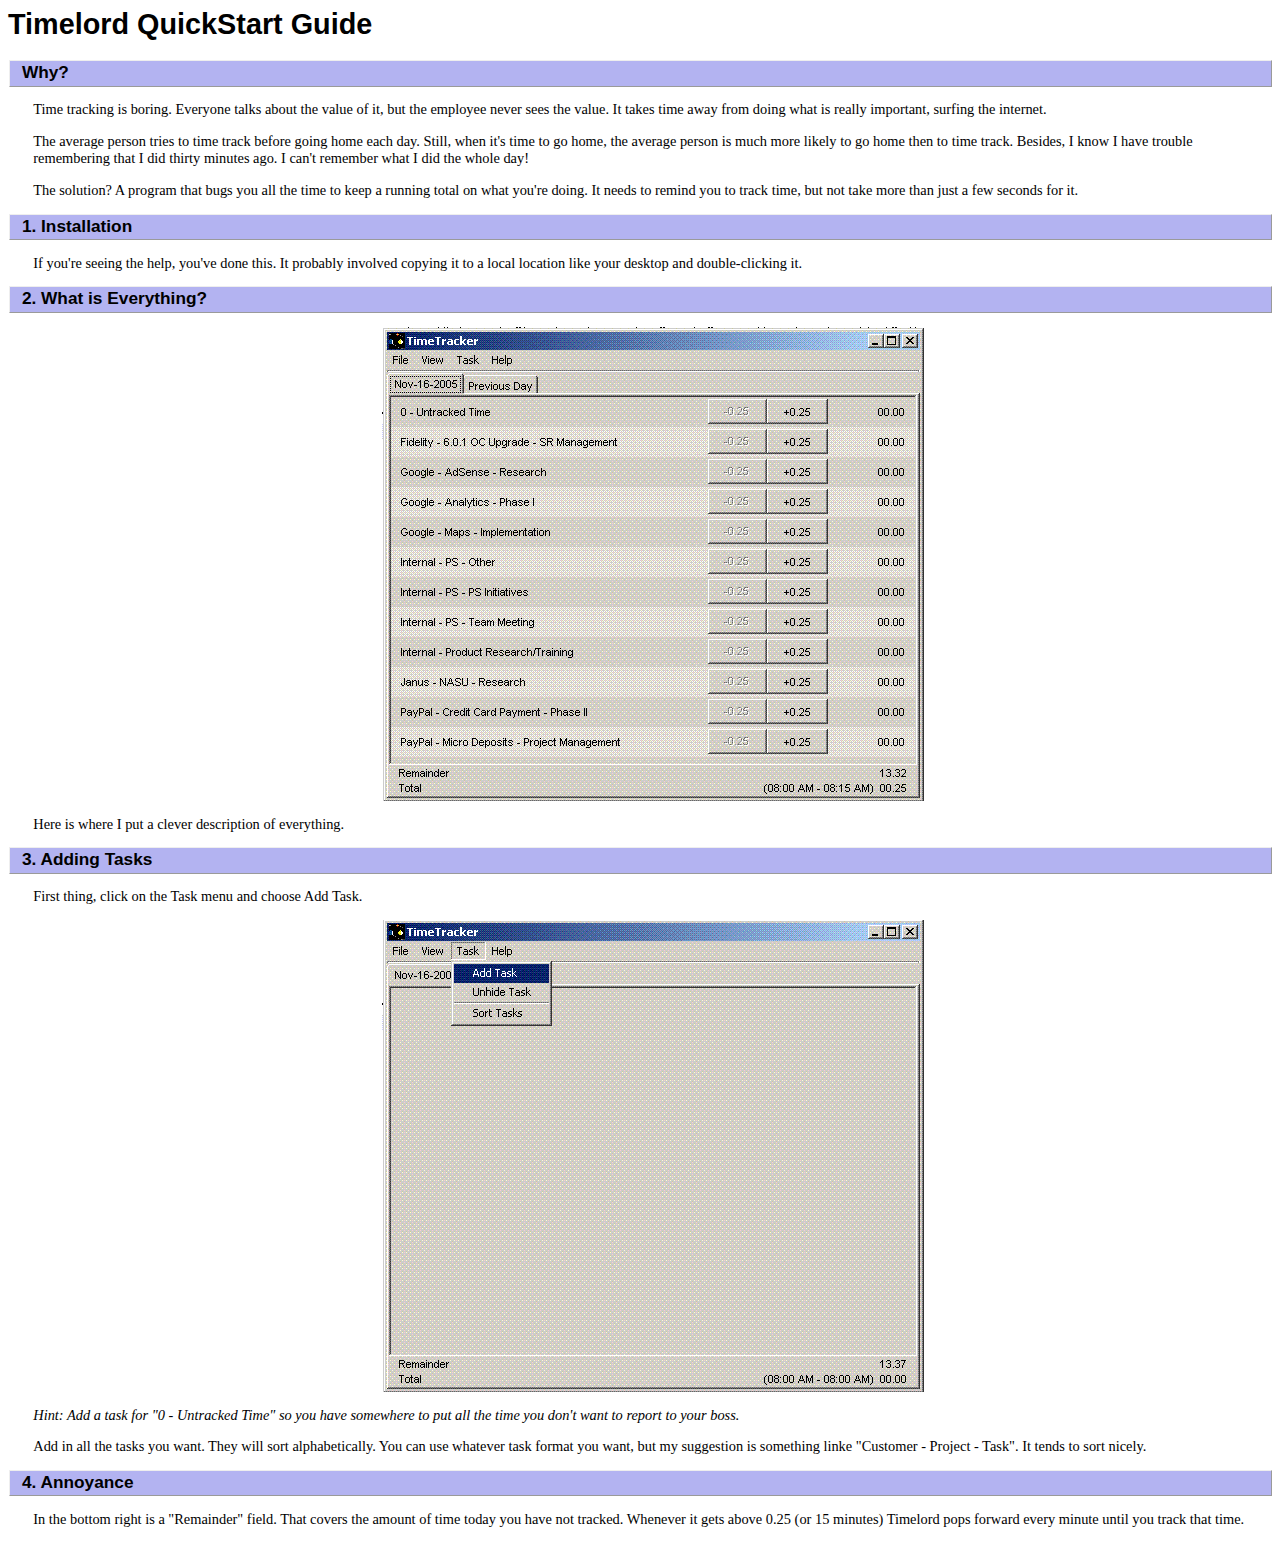
<file: src/main/resources/net/chaosserver/timelord/help/pages/quickstart/index.html>
<html>
  <head>
    <title>Timelord QuickStart Guide</title>
    <link rel="stylesheet" type="text/css" href="../timelord.css"></link>
  </head>
  <body>
    <h1>Timelord QuickStart Guide</h1>

    <div class="story">
      <h2>Why?</h2>
      <p>Time tracking is boring.  Everyone talks about the value of it, but the employee never sees the value.  It takes time away from doing what is really important, surfing the internet.</p>
      <p>The average person tries to time track before going home each day.  Still, when it's time to go home, the average person is much more likely to go home then to time track.  Besides, I know I have trouble remembering that I did thirty minutes ago.  I can't remember what I did the whole day!</p>
      <p>The solution?  A program that bugs you all the time to keep a running total on what you're doing.  It needs to remind you to track time, but not take more than just a few seconds for it.</p>
    </div>

    <div class="story">
      <h2>1. Installation</h2>
      <p>If you're seeing the help, you've done this.  It probably involved copying it to a local location like your desktop and double-clicking it.</p>
    </div>

    <div class="story">
      <h2>2. What is Everything?</h2>
      <p class="pictures">
        <img src="alltasks.gif"></img>
      </p>
      <p>Here is where I put a clever description of everything.</p>
    </div>

    <div class="story">
      <h2>3. Adding Tasks</h2>
      <p>First thing, click on the Task menu and choose Add Task.</p>
      <p class="pictures">
        <img src="addtask.gif"></img>
      </p>
      <p><em>Hint: Add a task for "0 - Untracked Time" so you have somewhere to put all the time you don't want to report to your boss.</em></p>
      <p>Add in all the tasks you want.  They will sort alphabetically.  You can use whatever task format you want, but my suggestion is something linke "Customer - Project - Task".  It tends to sort nicely.<p>
    </div>

    <div class="story">
      <h2>4. Annoyance</h2>
      <p>In the bottom right is a "Remainder" field.  That covers the amount of time today you have not tracked.  Whenever it gets above 0.25 (or 15 minutes) Timelord pops forward every minute until you track that time.</p>
    </div>
  </body>
</html>
</file>
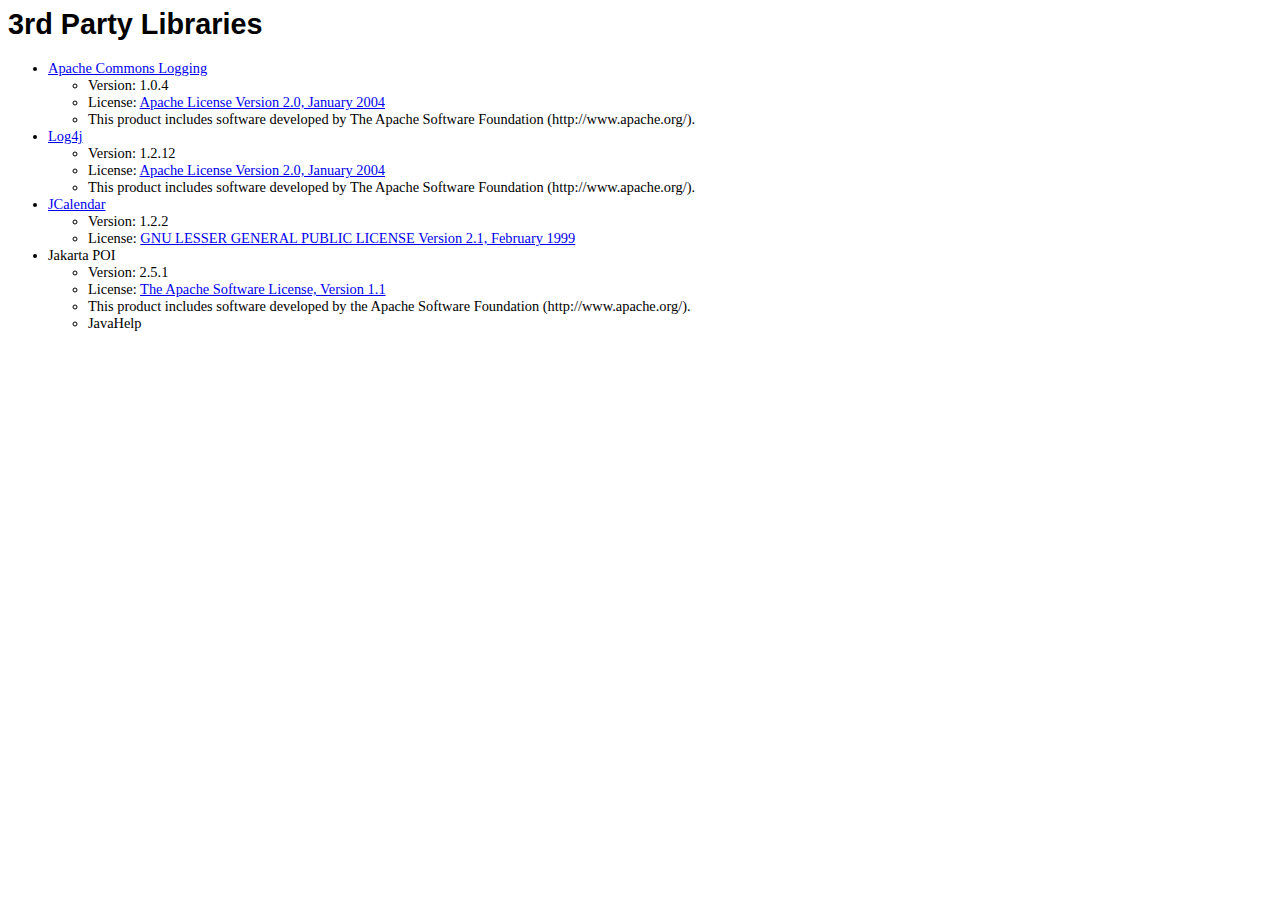
<file: src/main/resources/net/chaosserver/timelord/help/pages/thirdparty/index.html>
<!DOCTYPE HTML PUBLIC "-//W3C//DTD HTML 3.2//EN">
<html>
  <head>
    <title>Third Party Libraries</title>
    <link rel="stylesheet" type="text/css" href="../timelord.css" ></link>
  </head>
  <body>
    <h1>3rd Party Libraries</h1>
    <ul>
      <li><a href="http://jakarta.apache.org/commons/logging/">Apache Commons Logging</a>
        <ul>
          <li>Version: 1.0.4</li>
          <li>License: <a href="http://www.apache.org/licenses/LICENSE-2.0">Apache License Version 2.0, January 2004</a></li>
          <li>This product includes software developed by The Apache Software Foundation (http://www.apache.org/).</li>
        </ul>
      </li>
      <li><a href="http://logging.apache.org/log4j/docs/">Log4j</a>
        <ul>
          <li>Version: 1.2.12</li>
          <li>License: <a href="http://www.apache.org/licenses/LICENSE-2.0">Apache License Version 2.0, January 2004</a></li>
          <li>This product includes software developed by The Apache Software Foundation (http://www.apache.org/).</li>
        </ul>
      </li>
      <li><a href="http://www.toedter.com">JCalendar</a>
        <ul>
          <li>Version: 1.2.2</li>
          <li>License: <a href="http://www.gnu.org/copyleft/lesser.html">GNU LESSER GENERAL PUBLIC LICENSE Version 2.1, February 1999</a></li>
        </ul>
      </li>
      <li>Jakarta POI
        <ul>
          <li>Version: 2.5.1</li>
          <li>License: <a href="http://www.apache.org/licenses/LICENSE-1.1">The Apache Software License, Version 1.1</a></li>
          <li>This product includes software developed by the Apache Software Foundation (http://www.apache.org/).</li>
      </li>
      <li>JavaHelp</li>
    </ul>
  </body>
</html>
</file>
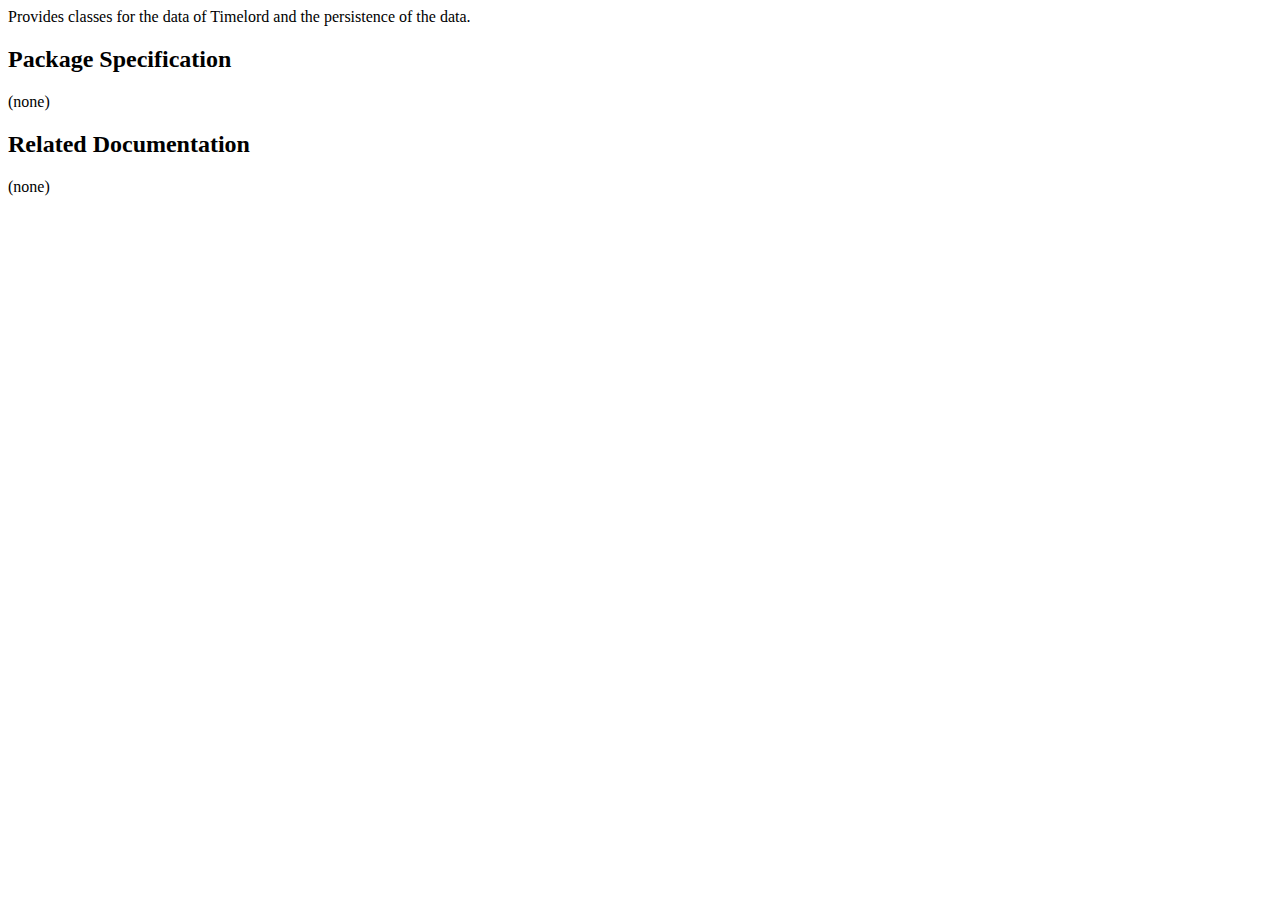
<file: src/main/java/net/chaosserver/timelord/data/package.html>
<!DOCTYPE HTML PUBLIC "-//W3C//DTD HTML 3.2 Final//EN">
<html>
<head>
<title>net.chaosserver.timelord.data Package</title>
</head>
<body bgcolor="white">
Provides classes for the data of Timelord and the persistence of the data.

<h2>Package Specification</h2>

 (none)

<h2>Related Documentation </h2>

 (none)

</body>
</html>
</file>
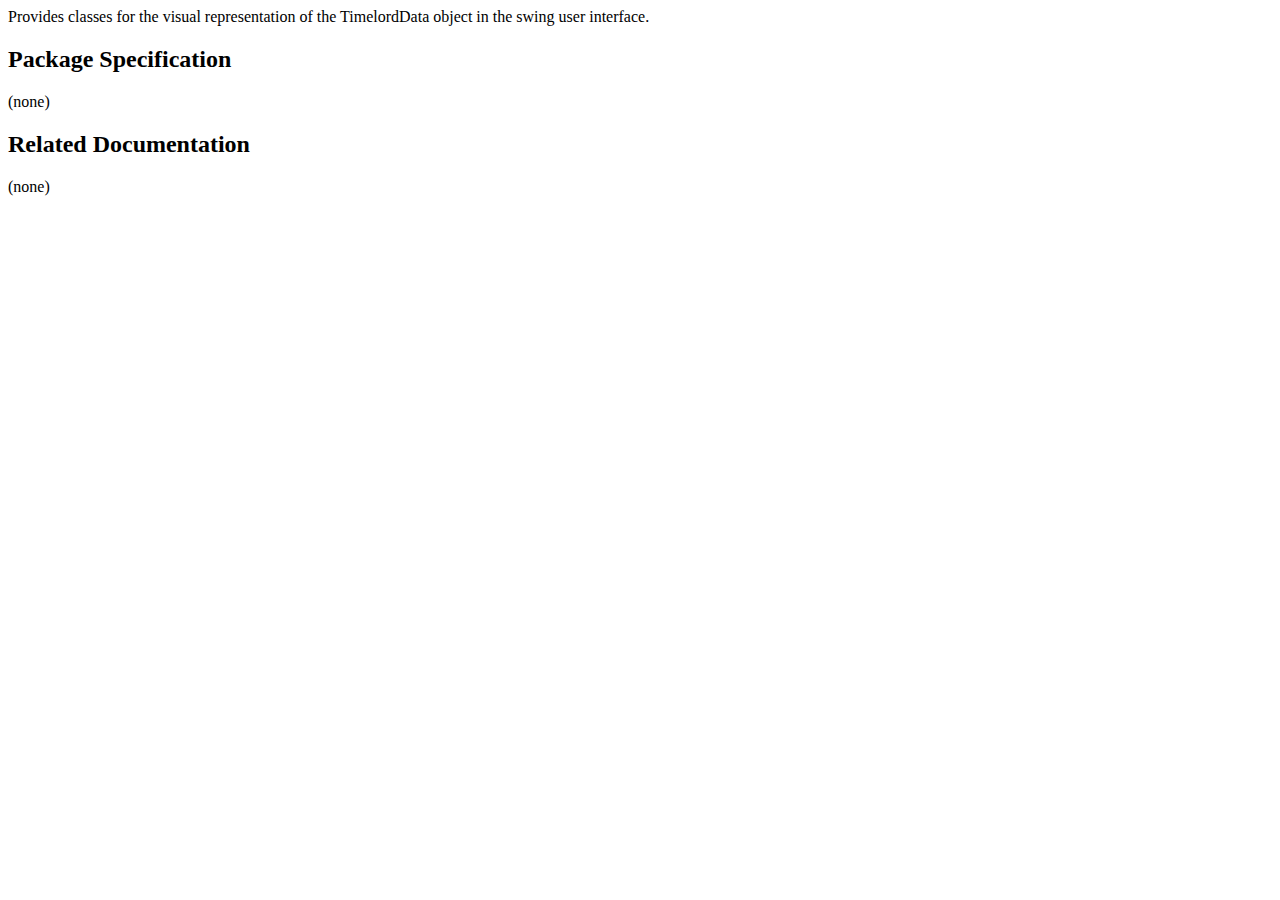
<file: src/main/java/net/chaosserver/timelord/swingui/package.html>
<!DOCTYPE HTML PUBLIC "-//W3C//DTD HTML 3.2 Final//EN">
<html>
<head>
<title>net.chaosserver.timelord.swingui Package</title>
</head>
<body bgcolor="white">
Provides classes for the visual representation of the TimelordData object
in the swing user interface.

<h2>Package Specification</h2>

 (none)

<h2>Related Documentation </h2>

 (none)

</body>
</html>
</file>
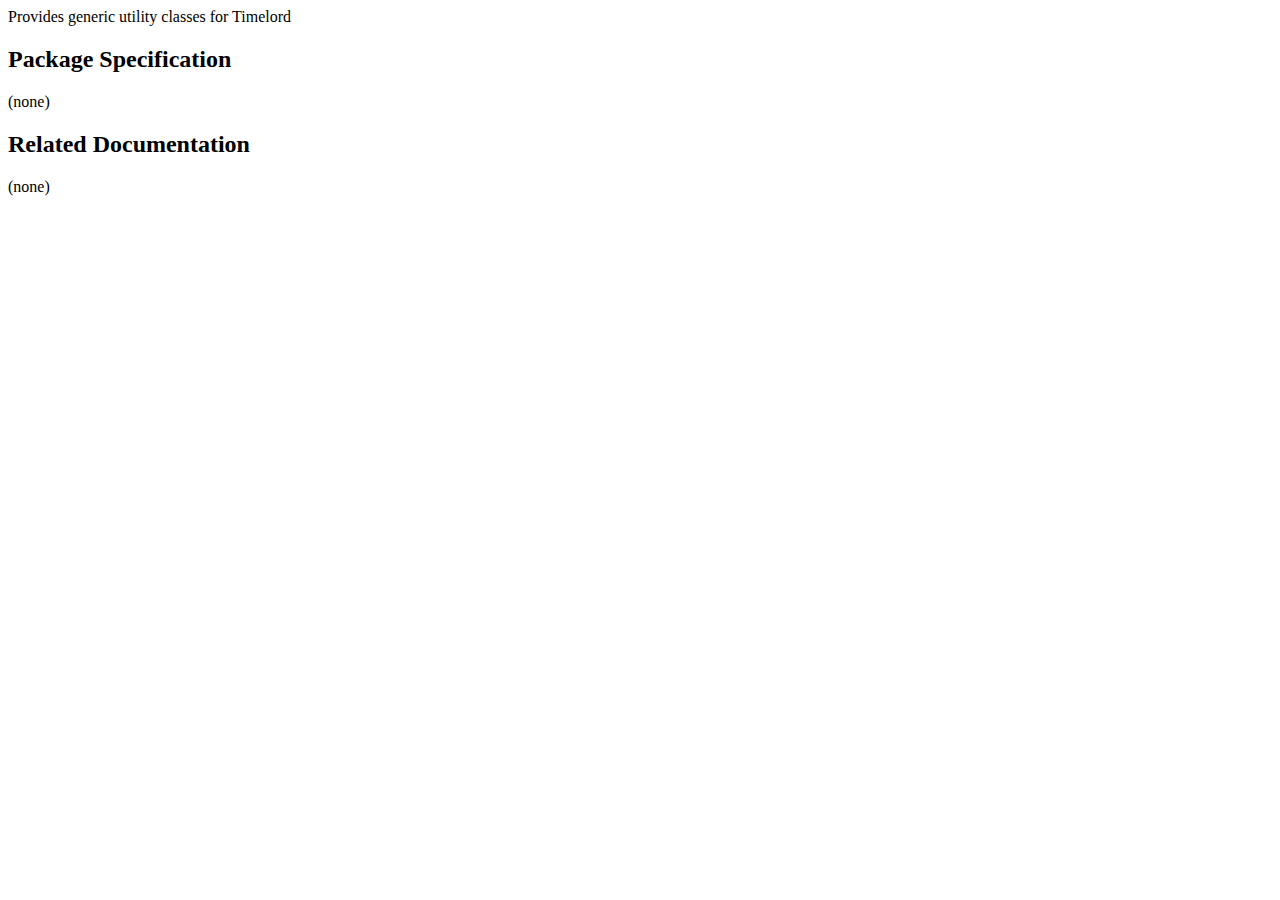
<file: src/main/java/net/chaosserver/timelord/util/package.html>
<!DOCTYPE HTML PUBLIC "-//W3C//DTD HTML 3.2 Final//EN">
<html>
<head>
<title>net.chaosserver.timelord.util Package</title>
</head>
<body bgcolor="white">
Provides generic utility classes for Timelord

<h2>Package Specification</h2>

 (none)

<h2>Related Documentation </h2>

 (none)

</body>
</html>
</file>
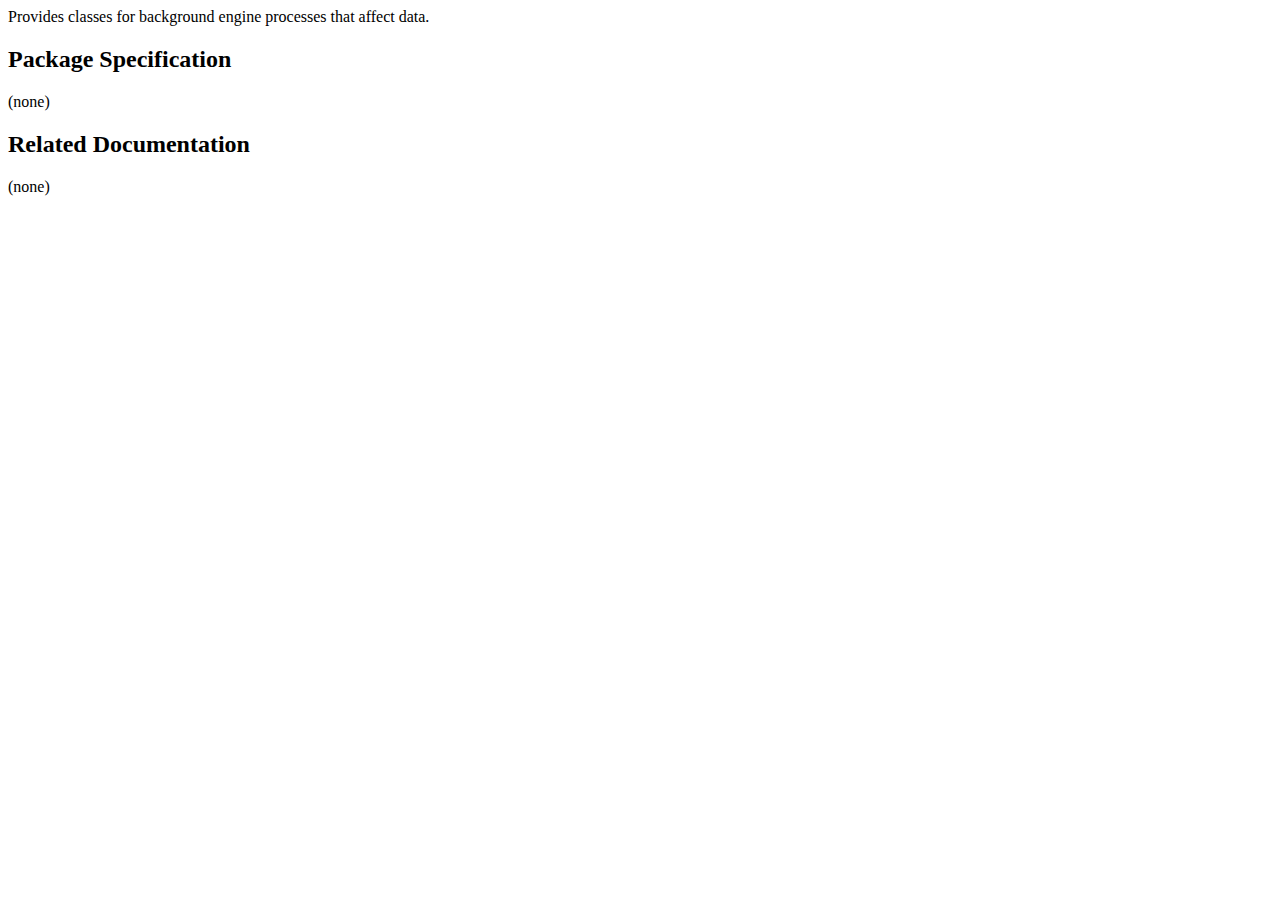
<file: src/main/java/net/chaosserver/timelord/data/engine/package.html>
<!DOCTYPE HTML PUBLIC "-//W3C//DTD HTML 3.2 Final//EN">
<html>
<head>
<title>net.chaosserver.timelord.data.engine Package</title>
</head>
<body bgcolor="white">
Provides classes for background engine processes that affect data.

<h2>Package Specification</h2>

 (none)

<h2>Related Documentation </h2>

 (none)

</body>
</html>
</file>
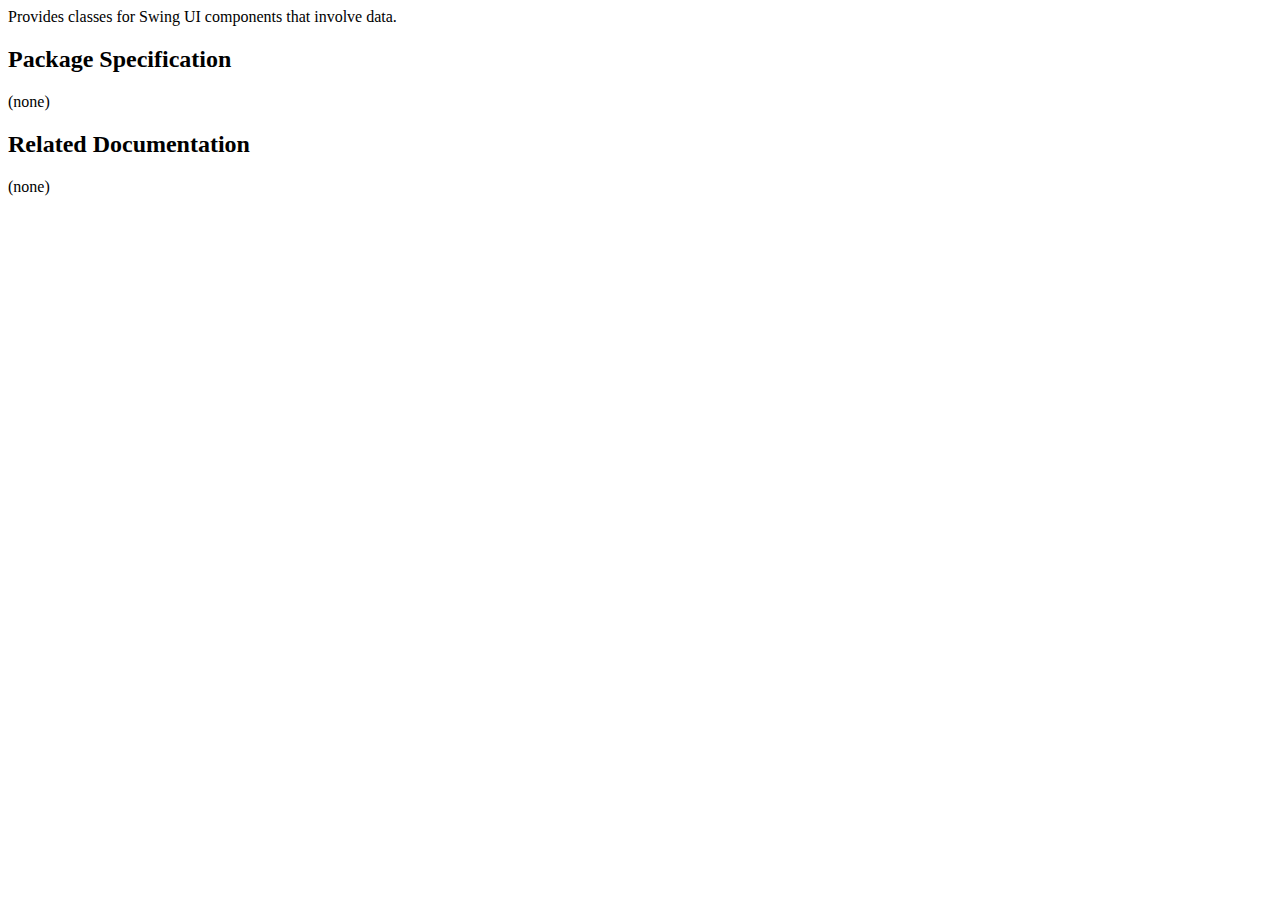
<file: src/main/java/net/chaosserver/timelord/swingui/data/package.html>
<!DOCTYPE HTML PUBLIC "-//W3C//DTD HTML 3.2 Final//EN">
<html>
<head>
<title>net.chaosserver.timelord.swingui.data Package</title>
</head>
<body bgcolor="white">
Provides classes for Swing UI components that involve data.

<h2>Package Specification</h2>

 (none)

<h2>Related Documentation </h2>

 (none)

</body>
</html>
</file>
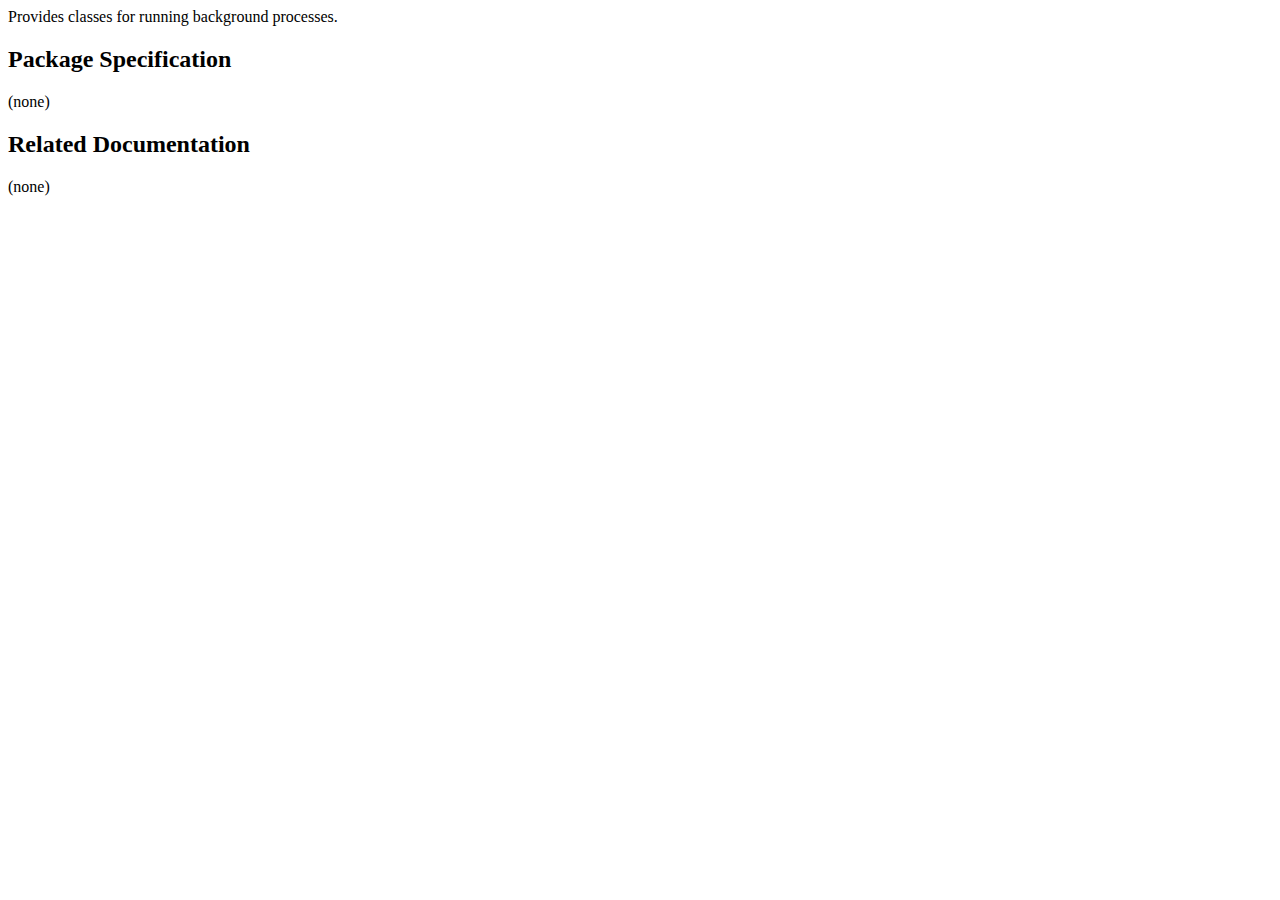
<file: src/main/java/net/chaosserver/timelord/swingui/engine/package.html>
<!DOCTYPE HTML PUBLIC "-//W3C//DTD HTML 3.2 Final//EN">
<html>
<head>
<title>net.chaosserver.timelord.swingui.engine Package</title>
</head>
<body bgcolor="white">
Provides classes for running background processes.

<h2>Package Specification</h2>

 (none)

<h2>Related Documentation </h2>

 (none)

</body>
</html>
</file>
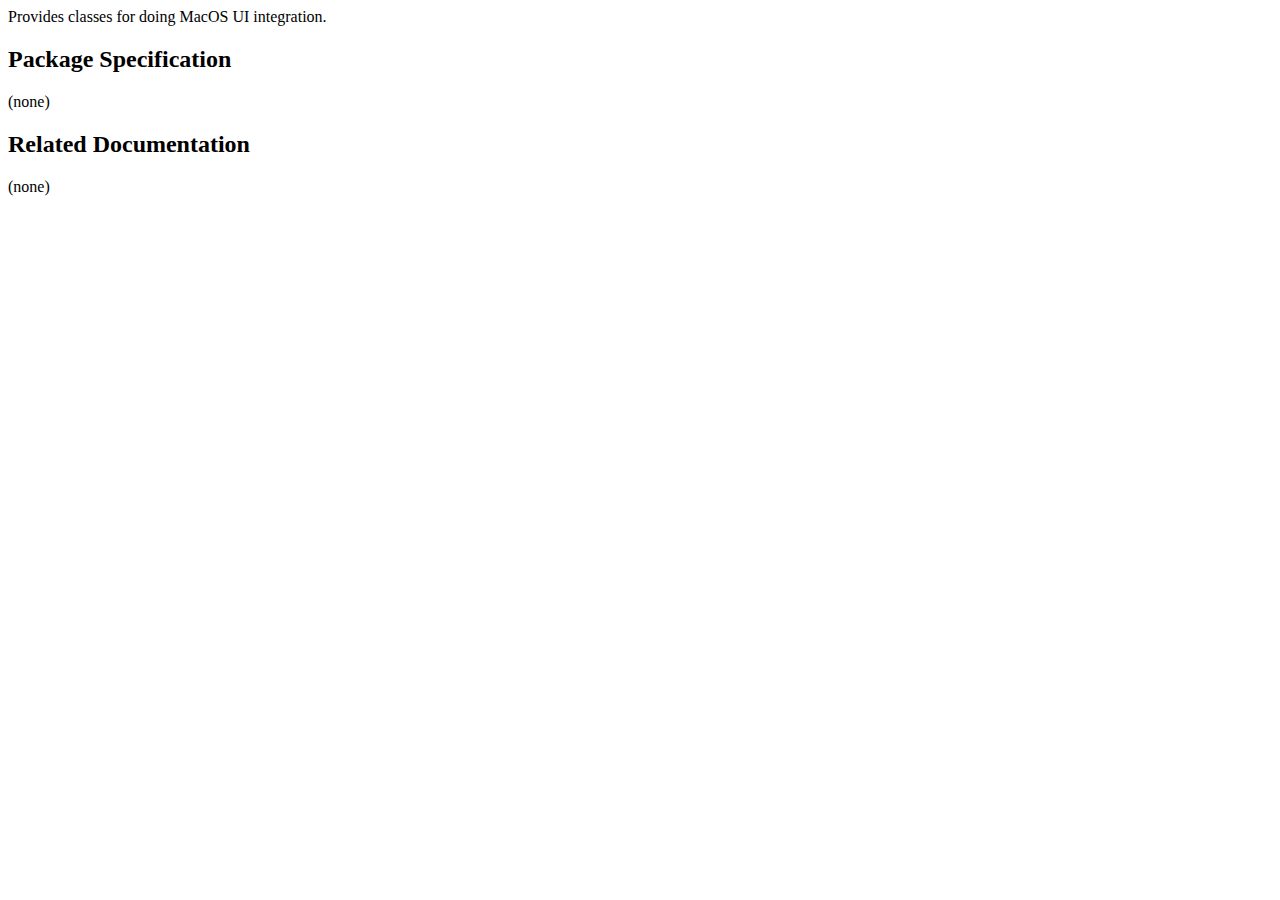
<file: src/main/java/net/chaosserver/timelord/swingui/macos/package.html>
<!DOCTYPE HTML PUBLIC "-//W3C//DTD HTML 3.2 Final//EN">
<html>
<head>
<title>net.chaosserver.timelord.swingui.macos Package</title>
</head>
<body bgcolor="white">
Provides classes for doing MacOS UI integration.

<h2>Package Specification</h2>

 (none)

<h2>Related Documentation </h2>

 (none)

</body>
</html>
</file>
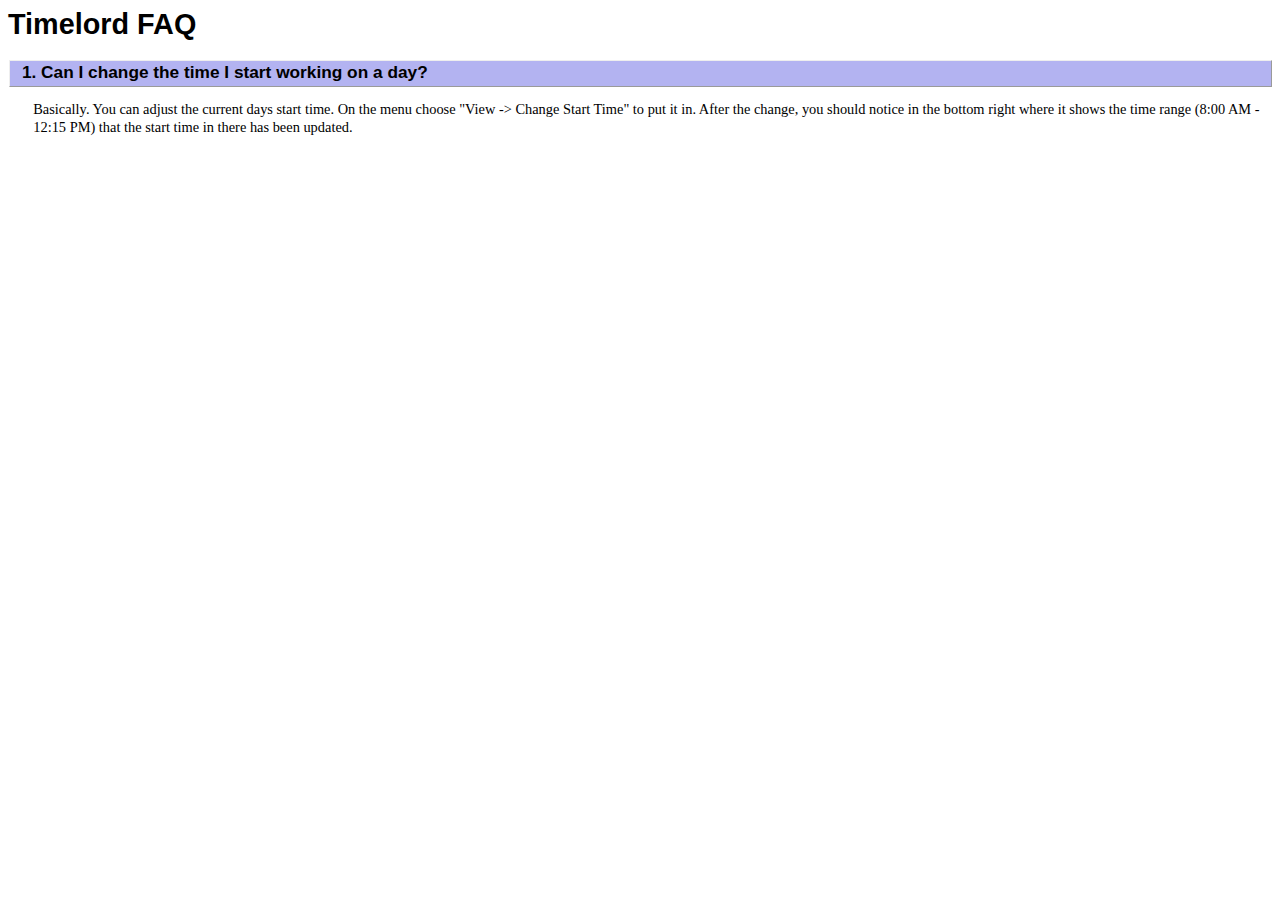
<file: src/main/resources/net/chaosserver/timelord/help/pages/faq.html>
<html>
  <head>
    <title>Timelord FAQ</title>
    <link rel="stylesheet" type="text/css" href="timelord.css"></link>
  </head>
  <body>
    <h1>Timelord FAQ</h1>

    <div class="story">
    <h2>1. Can I change the time I start working on a day?</h2>
    <p>
      Basically.  You can adjust the current days start time.  On the menu
      choose "View -> Change Start Time" to put it in.  After the change,
      you should notice in the bottom right where it shows the time range
      (8:00 AM - 12:15 PM) that the start time in there has been updated.
    </p>
    </div>
  </body>
</html>
</file>
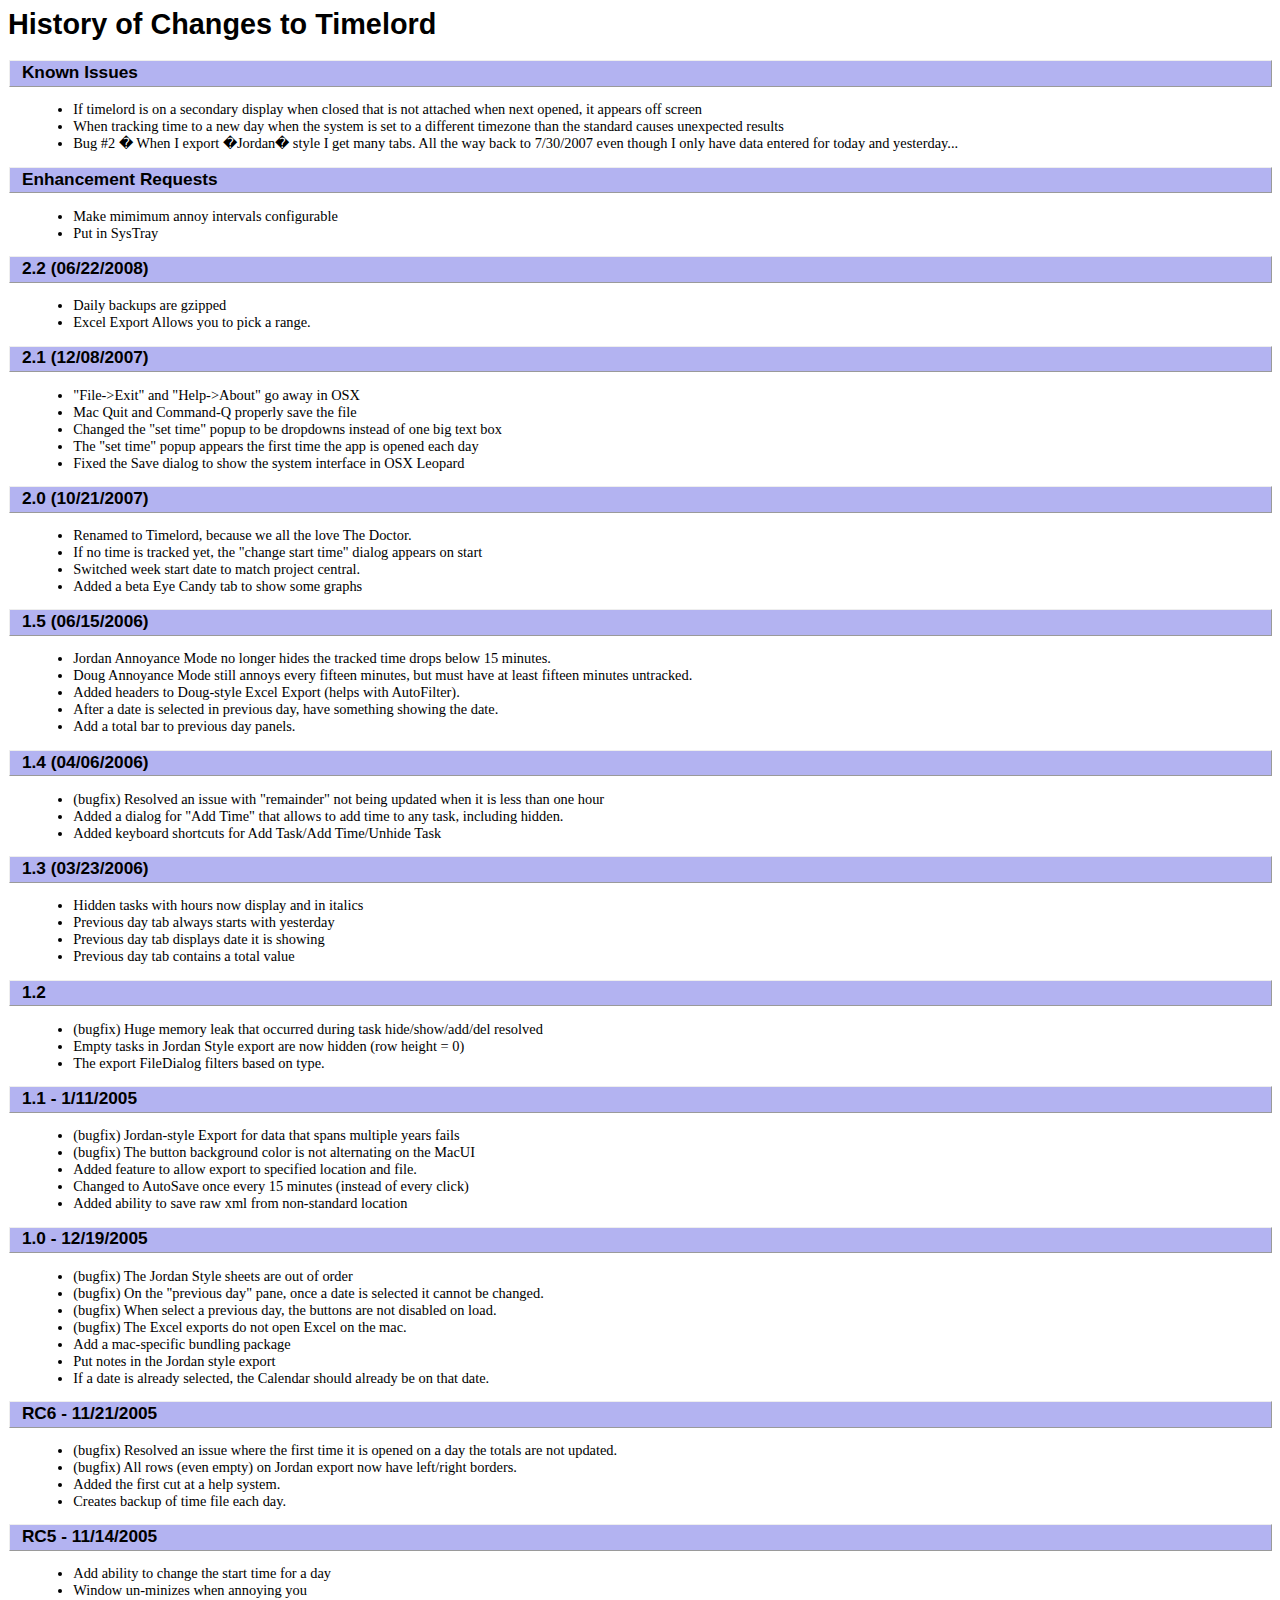
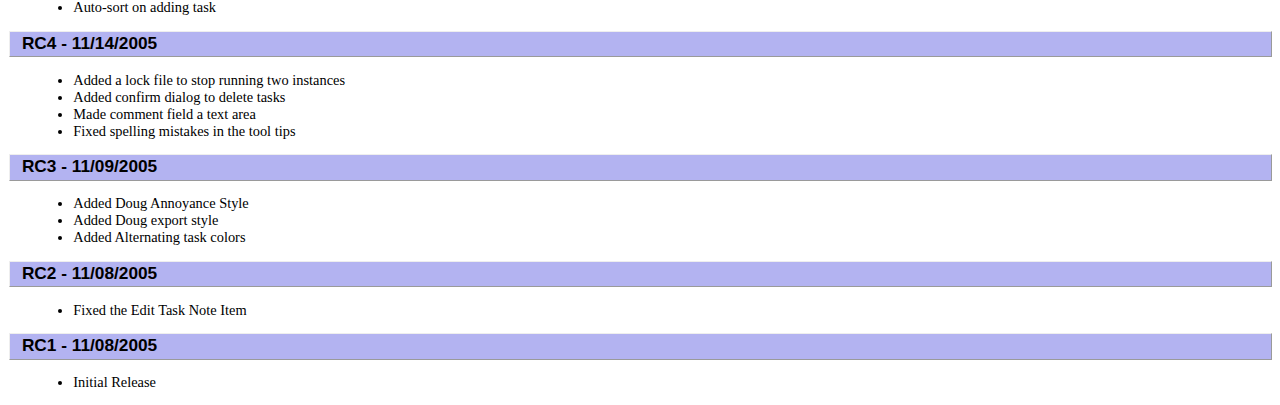
<file: src/main/resources/net/chaosserver/timelord/help/pages/history.html>
<html>
  <head>
    <title>Timelord History</title>
    <link rel="stylesheet" type="text/css" href="timelord.css"></link>
  </head>
  <body>
    <h1>History of Changes to Timelord</h1>

    <div class="story">
      <h2>Known Issues</h2>
      <ul>
        <li>If timelord is on a secondary display when closed that is not attached when next opened, it appears off screen</li>
        <li>When tracking time to a new day when the system is set to a different timezone than the standard causes unexpected results</li>
		<li>Bug #2 � When I export �Jordan� style I get many tabs.  All the way back to 7/30/2007 even though I only have data entered for today and yesterday...</li>
      </ul>
    </div>

    <div class="story">
      <h2>Enhancement Requests</h2>
      <ul>
        <li>Make mimimum annoy intervals configurable</li>
        <li>Put in SysTray</li>
      </ul>
    </div>
    <div class="story">
      <h2>2.2 (06/22/2008)</h2>
      <ul>
        <li>Daily backups are gzipped</li>
        <li>Excel Export Allows you to pick a range.</li>
      </ul>
    </div>
    <div class="story">
      <h2>2.1 (12/08/2007)</h2>
      <ul>
        <li>"File->Exit" and "Help->About" go away in OSX</li>
        <li>Mac Quit and Command-Q properly save the file</li>
        <li>Changed the "set time" popup to be dropdowns instead of one big text box</li>
        <li>The "set time" popup appears the first time the app is opened each day</li>
        <li>Fixed the Save dialog to show the system interface in OSX Leopard</li>
      </ul>
    </div>
    <div class="story">
      <h2>2.0 (10/21/2007)</h2>
      <ul>
        <li>Renamed to Timelord, because we all the love The Doctor.</li>
        <li>If no time is tracked yet, the "change start time" dialog appears on start</li>
        <li>Switched week start date to match project central.</li>
        <li>Added a beta Eye Candy tab to show some graphs</li>        
      </ul>
    </div>
    <div class="story">
      <h2>1.5 (06/15/2006)</h2>
      <ul>
        <li>Jordan Annoyance Mode no longer hides the tracked time drops below 15 minutes.</li>
        <li>Doug Annoyance Mode still annoys every fifteen minutes, but must have at least fifteen minutes untracked.</li>
        <li>Added headers to Doug-style Excel Export (helps with AutoFilter).</li>
        <li>After a date is selected in previous day, have something showing the date.</li>
        <li>Add a total bar to previous day panels.</li>
      </ul>
    </div>
    <div class="story">
      <h2>1.4 (04/06/2006)</h2>
      <ul>
        <li>(bugfix) Resolved an issue with "remainder" not being updated when it is less than one hour</li>
        <li>Added a dialog for "Add Time" that allows to add time to any task, including hidden.</li>
        <li>Added keyboard shortcuts for Add Task/Add Time/Unhide Task</li>
      </ul>
    </div>
    <div class="story">
      <h2>1.3 (03/23/2006)</h2>
      <ul>
        <li>Hidden tasks with hours now display and in italics</li>
        <li>Previous day tab always starts with yesterday</li>
        <li>Previous day tab displays date it is showing</li>
        <li>Previous day tab contains a total value</li>
      </ul>
    </div>
    <div class="story">
      <h2>1.2</h2>
      <ul>
        <li>(bugfix) Huge memory leak that occurred during task hide/show/add/del resolved</li>
        <li>Empty tasks in Jordan Style export are now hidden (row height = 0)</li>
        <li>The export FileDialog filters based on type.</li>
      </ul>
    </div>
    <div class="story">
      <h2>1.1 - 1/11/2005</h2>
      <ul>
        <li>(bugfix) Jordan-style Export for data that spans multiple years fails</li>
        <li>(bugfix) The button background color is not alternating on the MacUI</li>
        <li>Added feature to allow export to specified location and file.</li>
        <li>Changed to AutoSave once every 15 minutes (instead of every click)</li>
        <li>Added ability to save raw xml from non-standard location</li>
      </ul>
    </div>

    <div class="story">
      <h2>1.0 - 12/19/2005</h2>
      <ul>
        <li>(bugfix) The Jordan Style sheets are out of order</li>
        <li>(bugfix) On the "previous day" pane, once a date is selected it cannot be changed.</li>
        <li>(bugfix) When select a previous day, the buttons are not disabled on load.</li>
        <li>(bugfix) The Excel exports do not open Excel on the mac.</li>
        <li>Add a mac-specific bundling package</li>
        <li>Put notes in the Jordan style export</li>
        <li>If a date is already selected, the Calendar should already be on that date.</li>
      </ul>
    </div>

    <div class="story">
      <h2>RC6 - 11/21/2005</h2>
      <ul>
        <li>(bugfix) Resolved an issue where the first time it is opened on a day the totals are not updated.</li>
        <li>(bugfix) All rows (even empty) on Jordan export now have left/right borders.</li>
        <li>Added the first cut at a help system.</li>
        <li>Creates backup of time file each day.</li>
      </ul>
    </div>

    <div class="story">
      <h2>RC5 - 11/14/2005</h2>
      <ul>
        <li>Add ability to change the start time for a day</li>
        <li>Window un-minizes when annoying you</li>
        <li>Auto-sort on adding task</li>
      </ul>
    </div>

    <div class="story">
      <h2>RC4 - 11/14/2005</h2>
      <ul>
        <li>Added a lock file to stop running two instances</li>
        <li>Added confirm dialog to delete tasks</li>
        <li>Made comment field a text area</li>
        <li>Fixed spelling mistakes in the tool tips</li>
      </ul>
    </div>

    <div class="story">
      <h2>RC3 - 11/09/2005</h2>
      <ul>
        <li>Added Doug Annoyance Style</li>
        <li>Added Doug export style</li>
        <li>Added Alternating task colors</li>
      </ul>
    </div>

    <div class="story">
      <h2>RC2 - 11/08/2005</h2>
      <ul>
        <li>Fixed the Edit Task Note Item</li>
      </ul>
    </div>

    <div class="story">
      <h2>RC1 - 11/08/2005</h2>
      <ul>
        <li>Initial Release</li>
      </ul>
    </div>

  </body>
</html>
</file>
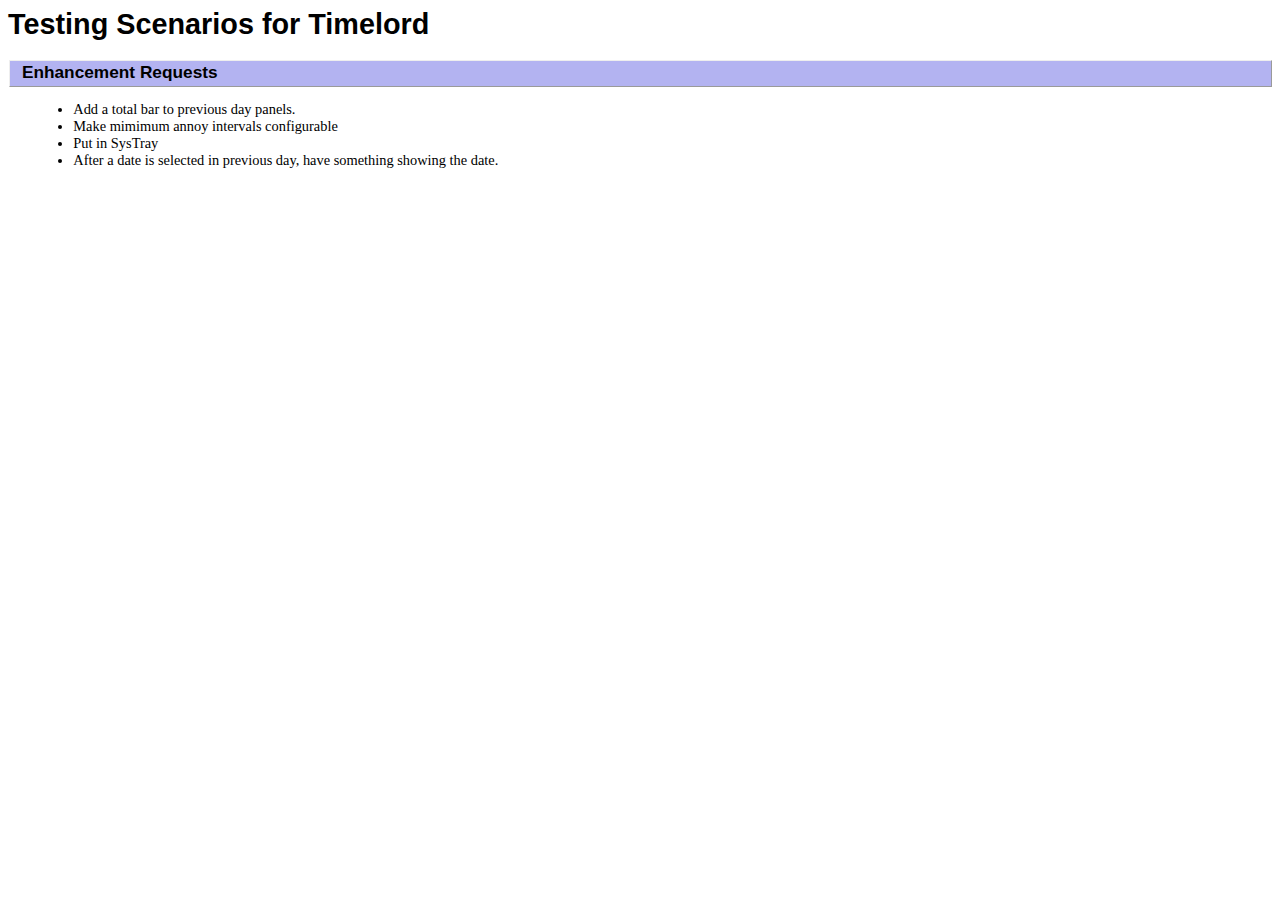
<file: src/main/resources/net/chaosserver/timelord/help/pages/testing.html>
<html>
  <head>
    <title>Timelord Testing</title>
    <link rel="stylesheet" type="text/css" href="timelord.css"></link>
  </head>
  <body>
    <h1>Testing Scenarios for Timelord</h1>
    <div class="story">
      <h2>Enhancement Requests</h2>
      <ul>
        <li>Add a total bar to previous day panels.</li>
        <li>Make mimimum annoy intervals configurable</li>
        <li>Put in SysTray</li>
        <li>After a date is selected in previous day, have something showing the date.</li>
      </ul>
    </div>
  </body>
</html>
</file>
<file: css/main.css>
/*! HTML5 Boilerplate v4.3.0 | MIT License | http://h5bp.com/ */

/*
 * What follows is the result of much research on cross-browser styling.
 * Credit left inline and big thanks to Nicolas Gallagher, Jonathan Neal,
 * Kroc Camen, and the H5BP dev community and team.
 */

/* ==========================================================================
   Base styles: opinionated defaults
   ========================================================================== */

html,
button,
input,
select,
textarea {
    color: #222;
}

html {
    font-size: 1em;
    line-height: 1.4;
}

/*
 * Remove text-shadow in selection highlight: h5bp.com/i
 * These selection rule sets have to be separate.
 * Customize the background color to match your design.
 */

::-moz-selection {
    background: #b3d4fc;
    text-shadow: none;
}

::selection {
    background: #b3d4fc;
    text-shadow: none;
}

/*
 * A better looking default horizontal rule
 */

hr {
    display: block;
    height: 1px;
    border: 0;
    border-top: 1px solid #ccc;
    margin: 1em 0;
    padding: 0;
}

/*
 * Remove the gap between images, videos, audio and canvas and the bottom of
 * their containers: h5bp.com/i/440
 */

audio,
canvas,
img,
video {
    vertical-align: middle;
}

/*
 * Remove default fieldset styles.
 */

fieldset {
    border: 0;
    margin: 0;
    padding: 0;
}

/*
 * Allow only vertical resizing of textareas.
 */

textarea {
    resize: vertical;
}

/* ==========================================================================
   Browse Happy prompt
   ========================================================================== */

.browsehappy {
    margin: 0.2em 0;
    background: #ccc;
    color: #000;
    padding: 0.2em 0;
}

/* ==========================================================================
   Author's custom styles
   ========================================================================== */

body {
    font-family: "HelveticaNeue-Light", "Helvetica Neue Light", "Helvetica Neue", Helvetica, Arial, "Lucida Grande", sans-serif; 
    font-weight: 300;
   	color: #000;
	font-size: 18px;
	max-width: 700px;
	margin: 0 auto;
	padding: 16px;	
}

.nav {
	padding: 1em 0 0.5em 0;
	margin-bottom: 2em;
	border-bottom: 1px solid #eee;
}

a {
	color: #2de76e;
	text-decoration: none;
}

.titlearea {
    margin-left: auto;
    margin-right: auto;
    text-align: center;
}

img.logo {
	height: 50%;
	width: 50%;
}

img.download {
	height: 50%;
	width: 50%;
	max-width: 135px;
	max-height: 52px;
}

div.feature {
	float: left;
}

div.feature div {
	padding: 0 1em 1em 1em;
}

div.feature h2 {
	text-align: center;
}

div.feature .screen {
    margin-left: auto;
    margin-right: auto;
    text-align: center;
	width: 100%;
	max-width: 200px;
}

.right {
	float:right;
	display:block;
	margin: 0 0 0 1em;
}

@media only screen and (min-width: 700px) {
	div.feature {
		width: 50%;
	}
	.titlearea {
	    width: 50%;
	}
}
@media only screen and (max-width: 699px) {
	div.feature {
		width: 100%;
	}
	.titlearea {
	    width: 100%;
	}

}

/* ==========================================================================
   Helper classes
   ========================================================================== */

/*
 * Image replacement
 */

.ir {
    background-color: transparent;
    border: 0;
    overflow: hidden;
    /* IE 6/7 fallback */
    *text-indent: -9999px;
}

.ir:before {
    content: "";
    display: block;
    width: 0;
    height: 150%;
}

/*
 * Hide from both screenreaders and browsers: h5bp.com/u
 */

.hidden {
    display: none !important;
    visibility: hidden;
}

/*
 * Hide only visually, but have it available for screenreaders: h5bp.com/v
 */

.visuallyhidden {
    border: 0;
    clip: rect(0 0 0 0);
    height: 1px;
    margin: -1px;
    overflow: hidden;
    padding: 0;
    position: absolute;
    width: 1px;
}

/*
 * Extends the .visuallyhidden class to allow the element to be focusable
 * when navigated to via the keyboard: h5bp.com/p
 */

.visuallyhidden.focusable:active,
.visuallyhidden.focusable:focus {
    clip: auto;
    height: auto;
    margin: 0;
    overflow: visible;
    position: static;
    width: auto;
}

/*
 * Hide visually and from screenreaders, but maintain layout
 */

.invisible {
    visibility: hidden;
}

/*
 * Clearfix: contain floats
 *
 * For modern browsers
 * 1. The space content is one way to avoid an Opera bug when the
 *    `contenteditable` attribute is included anywhere else in the document.
 *    Otherwise it causes space to appear at the top and bottom of elements
 *    that receive the `clearfix` class.
 * 2. The use of `table` rather than `block` is only necessary if using
 *    `:before` to contain the top-margins of child elements.
 */

.clearfix:before,
.clearfix:after {
    content: " "; /* 1 */
    display: table; /* 2 */
}

.clearfix:after {
    clear: both;
}

/*
 * For IE 6/7 only
 * Include this rule to trigger hasLayout and contain floats.
 */

.clearfix {
    *zoom: 1;
}

/* ==========================================================================
   EXAMPLE Media Queries for Responsive Design.
   These examples override the primary ('mobile first') styles.
   Modify as content requires.
   ========================================================================== */

@media only screen and (min-width: 35em) {
    /* Style adjustments for viewports that meet the condition */
}

@media print,
       (-o-min-device-pixel-ratio: 5/4),
       (-webkit-min-device-pixel-ratio: 1.25),
       (min-resolution: 120dpi) {
    /* Style adjustments for high resolution devices */
}

/* ==========================================================================
   Print styles.
   Inlined to avoid required HTTP connection: h5bp.com/r
   ========================================================================== */

@media print {
    * {
        background: transparent !important;
        color: #000 !important; /* Black prints faster: h5bp.com/s */
        box-shadow: none !important;
        text-shadow: none !important;
    }

    a,
    a:visited {
        text-decoration: underline;
    }

    a[href]:after {
        content: " (" attr(href) ")";
    }

    abbr[title]:after {
        content: " (" attr(title) ")";
    }

    /*
     * Don't show links for images, or javascript/internal links
     */

    .ir a:after,
    a[href^="javascript:"]:after,
    a[href^="#"]:after {
        content: "";
    }

    pre,
    blockquote {
        border: 1px solid #999;
        page-break-inside: avoid;
    }

    thead {
        display: table-header-group; /* h5bp.com/t */
    }

    tr,
    img {
        page-break-inside: avoid;
    }

    img {
        max-width: 100% !important;
    }

    @page {
        margin: 0.5cm;
    }

    p,
    h2,
    h3 {
        orphans: 3;
        widows: 3;
    }

    h2,
    h3 {
        page-break-after: avoid;
    }
}
</file>
<file: src/main/resources/net/chaosserver/timelord/help/pages/timelord.css>
html {
  font-family: georgia, serif;
  font-size: 90%;
}

div.story p {
   line-height: 1.2;
}

h1, h2, h3, h4, h5, h6 {
  font-family: verdana, sans-serif;
}


p.code {
  font-family: monospace;
}

p.pictures {
    text-align: center;
}

p.ads {
    text-align: center;
}

img {
  border-width: 0cm
}

img.right {
  border-width: 1cm;
  text-align: right;
}

/** Table of Contents Formatting **/
/* The main div around the entire table of contents */

/*
 Winter: background-color: #D4E9F5;
 Summer: background-color: #ADDFA8;
 Valentine: background-color: #F49090;
 St. Patricks Days: background-color: #BBEE77;
 Purple: background-color: #B3B3F1;
*/
div.toc {
  font-size: 90%;
  float: right;
  width: 15%;
  display: block;
  background-color: #B3B3F1;
  padding: 0%;
  margin-right: 1%;
  margin-bottom: 1%;
}

/* This is the heading for each "section" */
/*
 Winter: 
  color: #FFFFFF;
  background-color: #B3BCFF;
 Summer:
  color: #FFFFFF;
  background-color: #3C9632;
 Valentine: 
  color: #FFFFFF;
  background-color: #D85E6A;
 St. Patricks Days: 
  color: #FFFFFF;
  background-color: #447700;
 Purple: background-color: #8A67AD;
*/

div.toc h2 {
  width: 100%;
  color: #FFFFFF;
  background-color: #8A67AD;
  margin-top: 0;
  margin-bottom: 0;
  margin-left: 0;
  padding-top: 2%;
  padding-bottom: 2%;
  padding-left: 0;
  font-size: 125%;
  font-weight: bold;
  text-align: center;
  white-space: nowrap;
}

/* This is the list */
div.toc ul {
  list-style-type: none;
  margin-bottom:.5ex;
  margin-left: .5em;
  margin-right: .5em;
  margin-top: .5ex;
  padding-left: 0em;
  padding-right: 0em;
}

div.toc li {
  padding-left: .5em;
  padding-right: .5em;
}

div.toc li:hover {
    background: #FFFFFF;
}
div.toc a {
    text-decoration: none;
}

/** End: Table of Contents Formatting */


blockquote {
  font-style: italic;
}

div.right {
  float: right;
}

/** Main Header Section for page */
div.page-header {
  float: top;
  margin-bottom: 1%;
  border-bottom-width: medium;
  border-bottom-style: ridge;
}

/** Main Footer Section for page */
div.page-footer {
  border-top-width: medium;
  border-top-style: ridge;
  margin-top: 1%;
  float: left;
  width: 100%
}

div.quote {
  font-style: italic;
}


div.main-content {
  width: 80%;
  float: left;
}

div.main-content h1 {
  font-weight: bold;
  font-size: 200%;
  text-align: center;
  border-bottom-width: thin;
  border-bottom-style: solid;
  margin-bottom: 1%;
  margin-top: 0;
  padding-top: 0;
}

/*
 Summer:
   color: #FFFFFF;
   background-color: #3C9632;
 Autumn:
   color: 
 Winter: 
   color: #000000;
   background-color: #B3BCFF;
 Valentine: 
   color: #000000;
   background-color: #D85E6A;
 St. Patricks Days: 
   color: #FFFFFF;
   background-color: #447700;
*/
div.story h2 {
  color: #000000;
  background-color: #B3B3F1;
  text-align: left;
  font-weight: bold;
  font-size: 120%;
  margin-top: 0%;
  margin-left: -2%;
  padding-top: .1ex;
  padding-bottom: .3ex;
  padding-left: 1%;
  border: thin outset;
}

div.story {
  margin-left: 2%;    
}

div.story p.quote {
    line-height: 1;
    text-decoration: none;
    width: 25%;
    background-color: #DDDDDD;
    margin: 0% 2% 1% 2%;
    padding: 1% 1% 1% 1%;
    border: thin outset;
    float: right;
}
div.story p.quote q {
    font-style: normal;
}
div.story p.quote q:before { 
    content: no-open-quote; 
}
div.story p.quote q:after { 
    content: no-close-quote; 
}
div.story p.quote:first-letter {
    font-size: 200%;
    float: left;
    margin-right: 0.2em;
}


q {
    font-style: italic;
}


a.rssbutton {
  padding: .1ex .2em .1ex .2em;
  font-size: 90%;
  border-style: groove;
  border-width: thin;
  border-color: black;
  text-decoration: none;
  background:#f90; 
  color:white;
  font-family: monotype;
}
</file>
